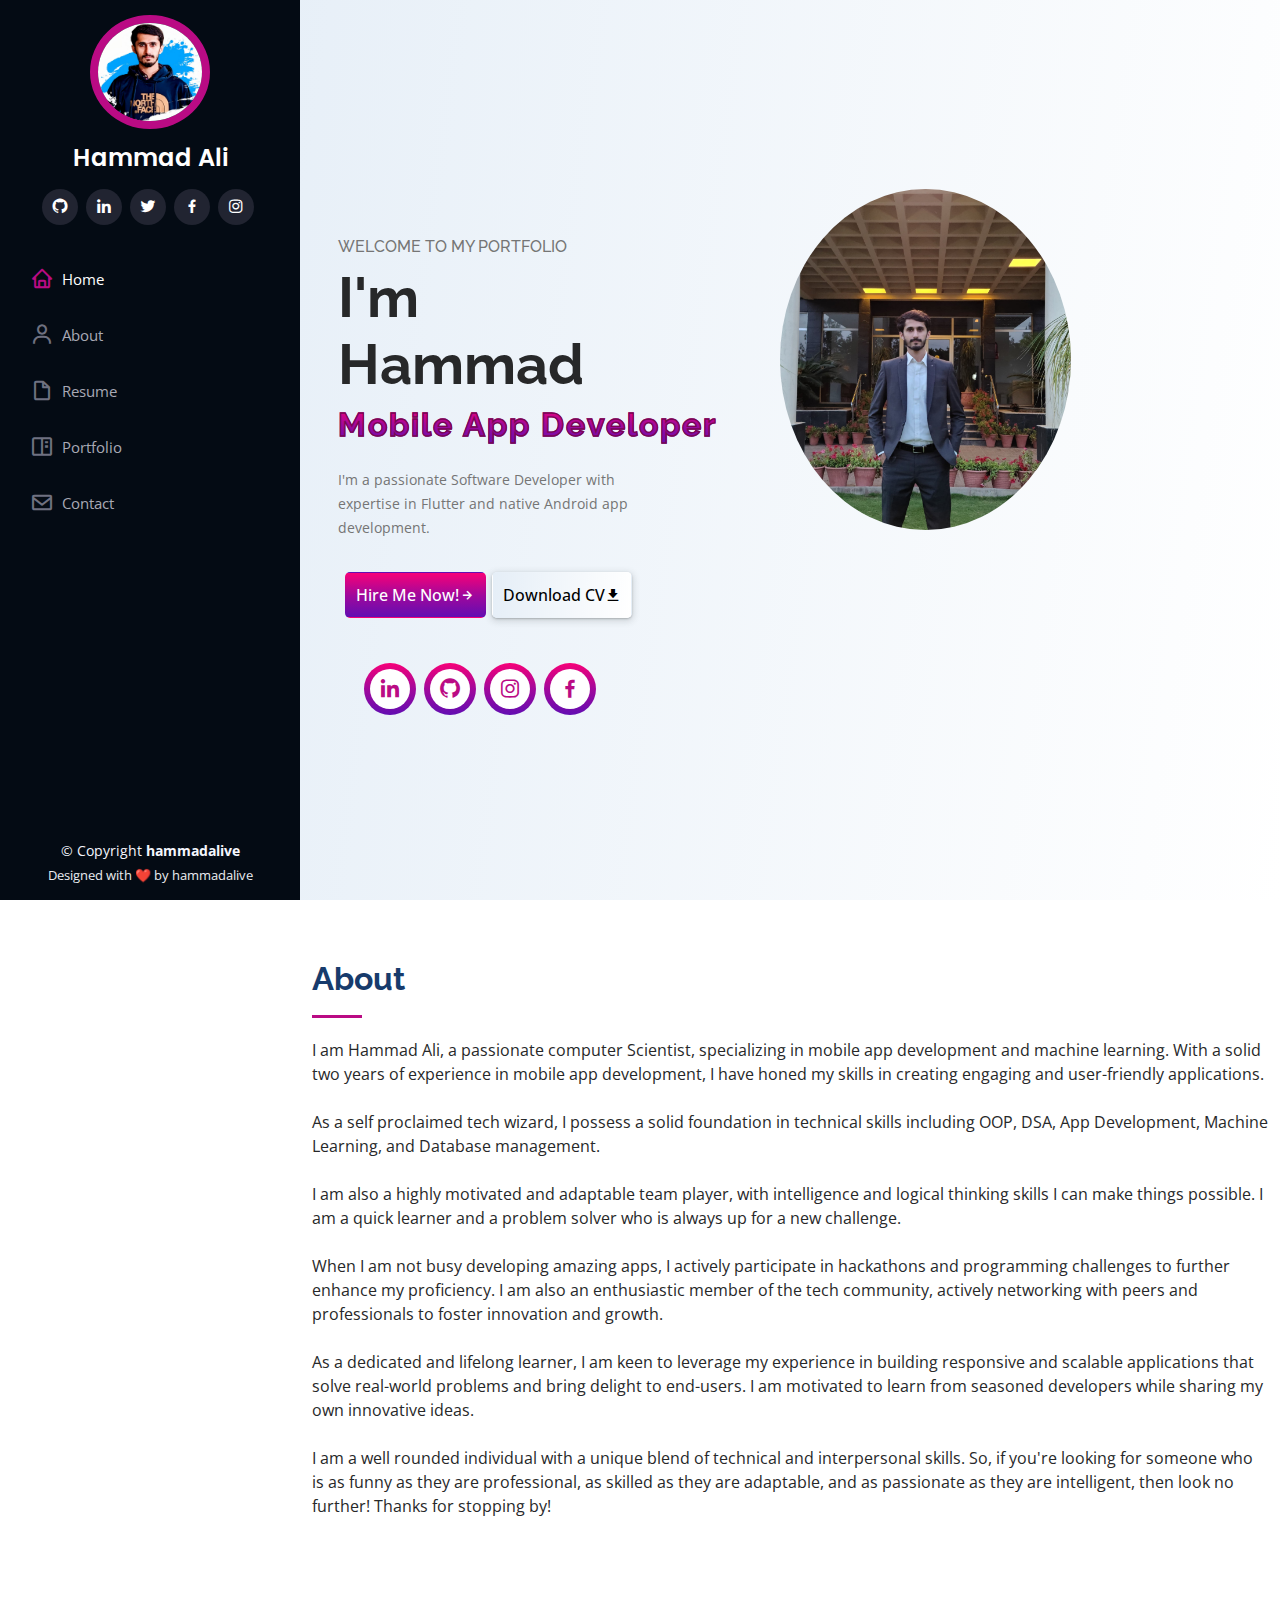
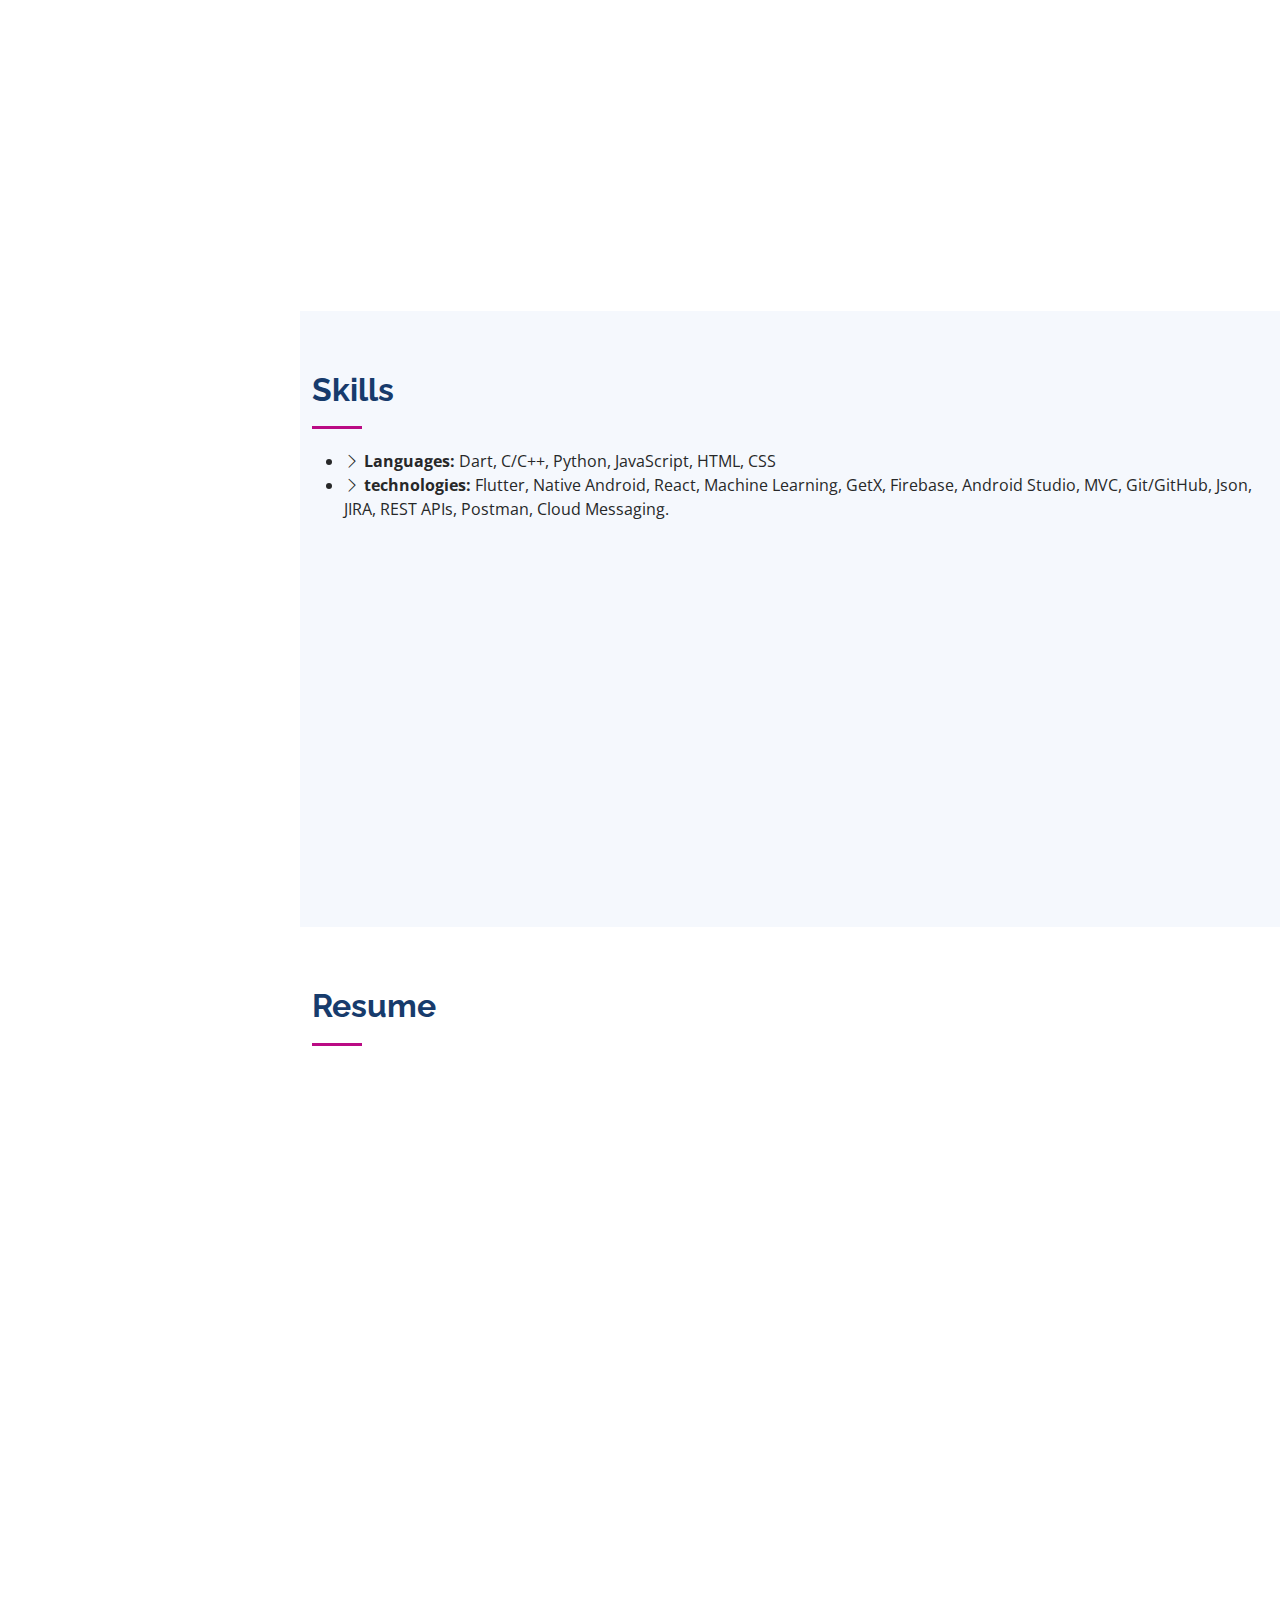
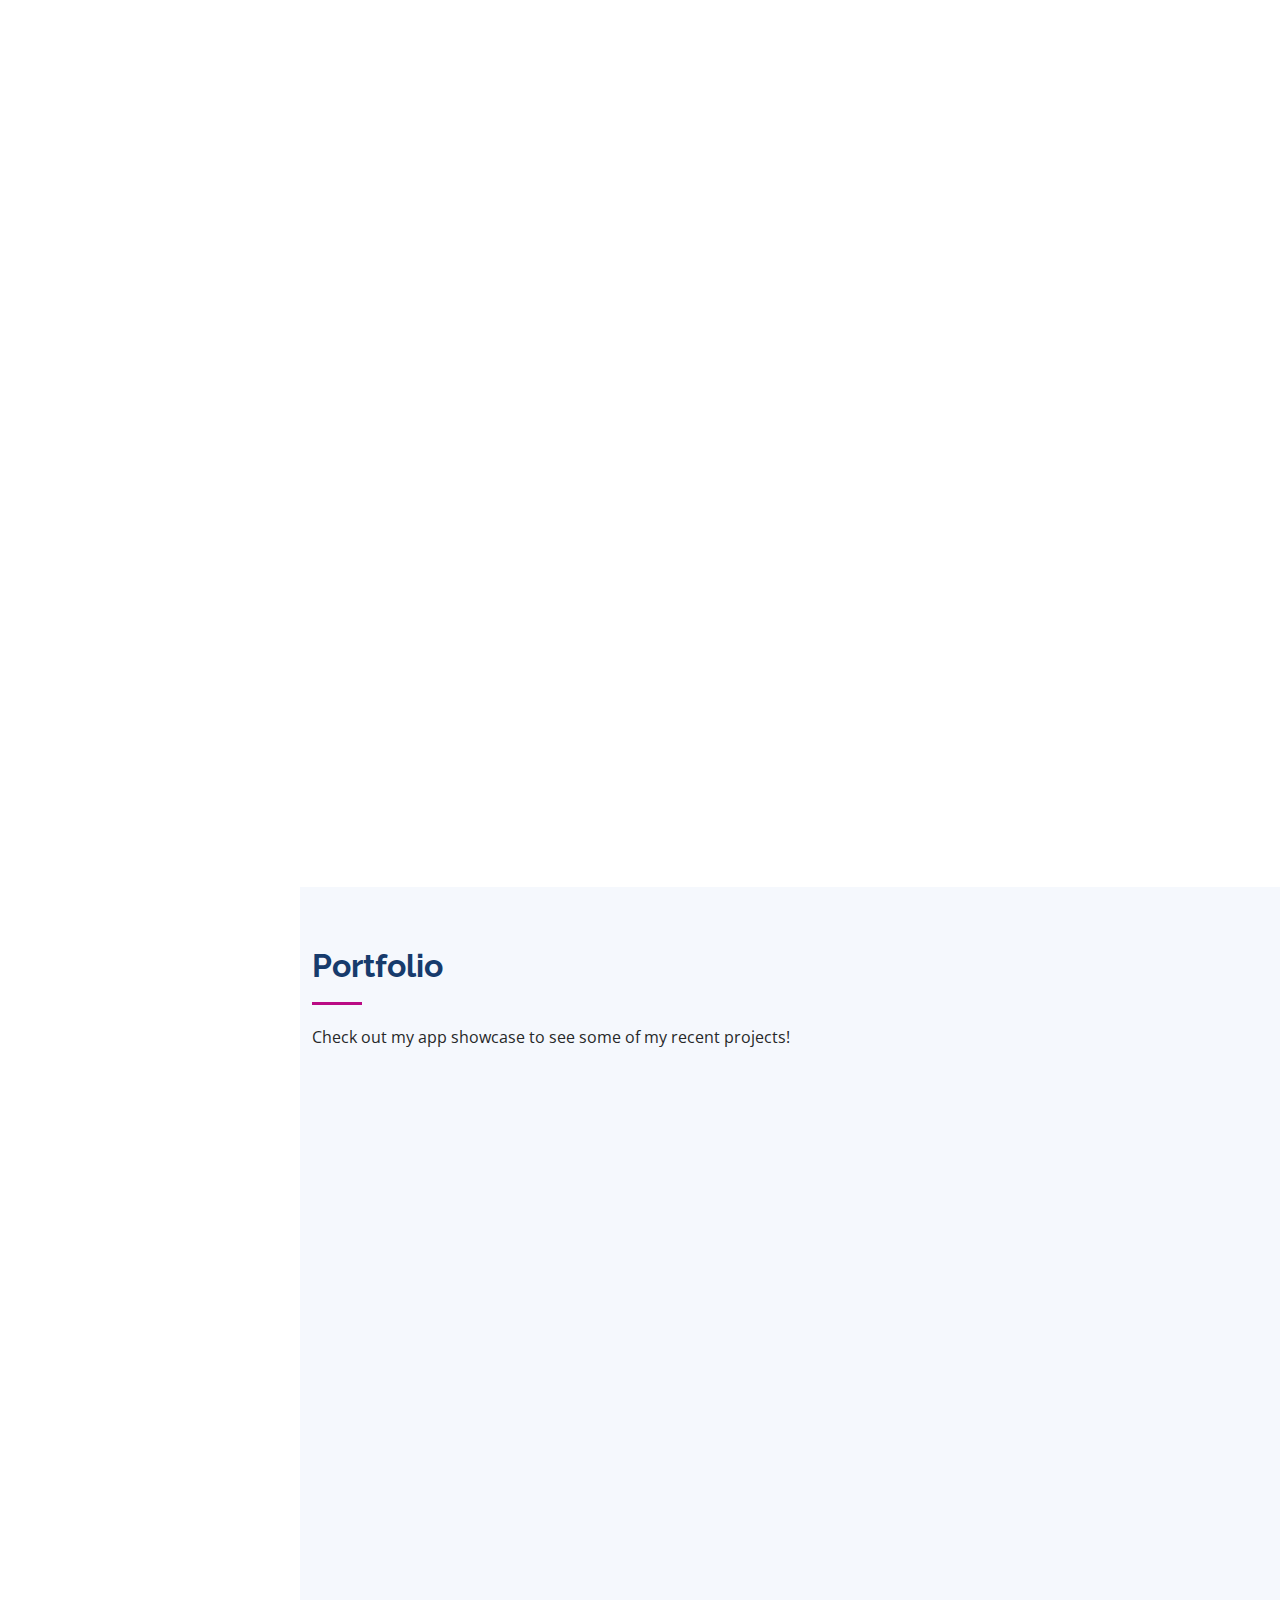
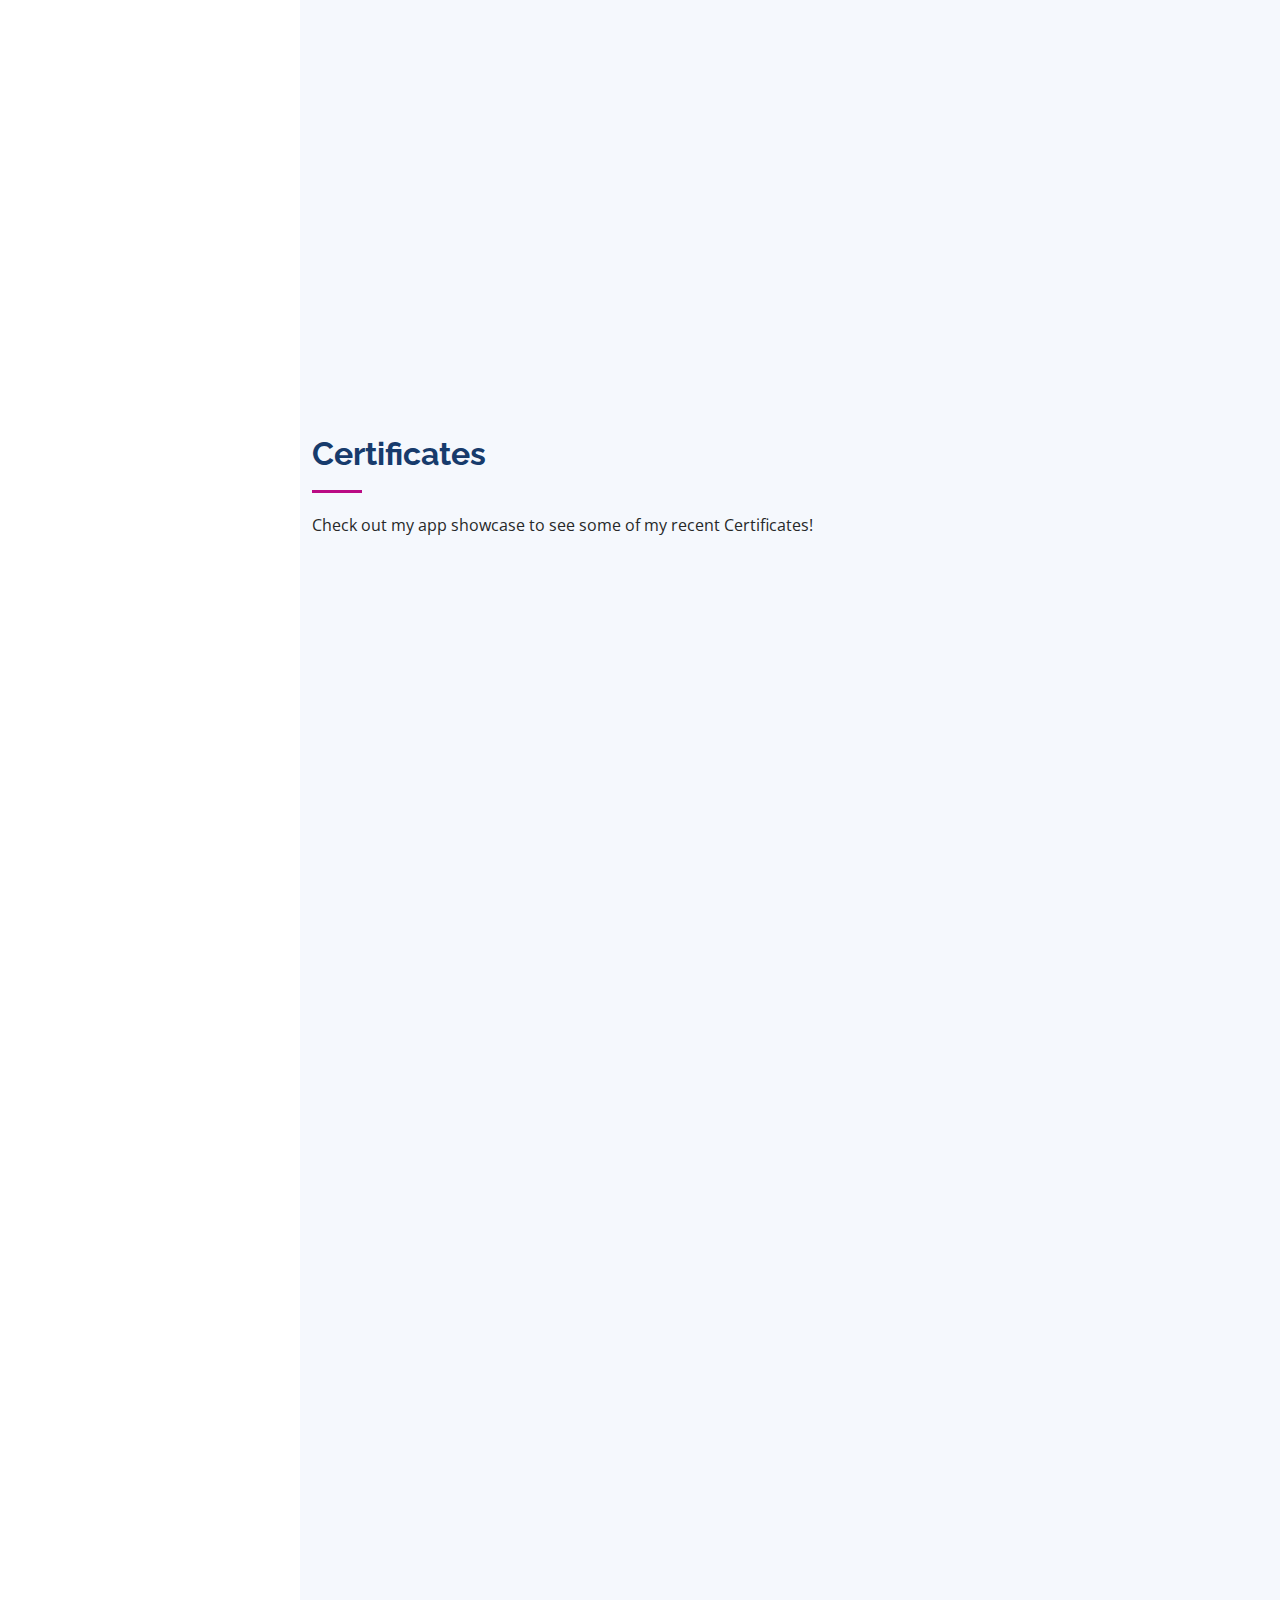
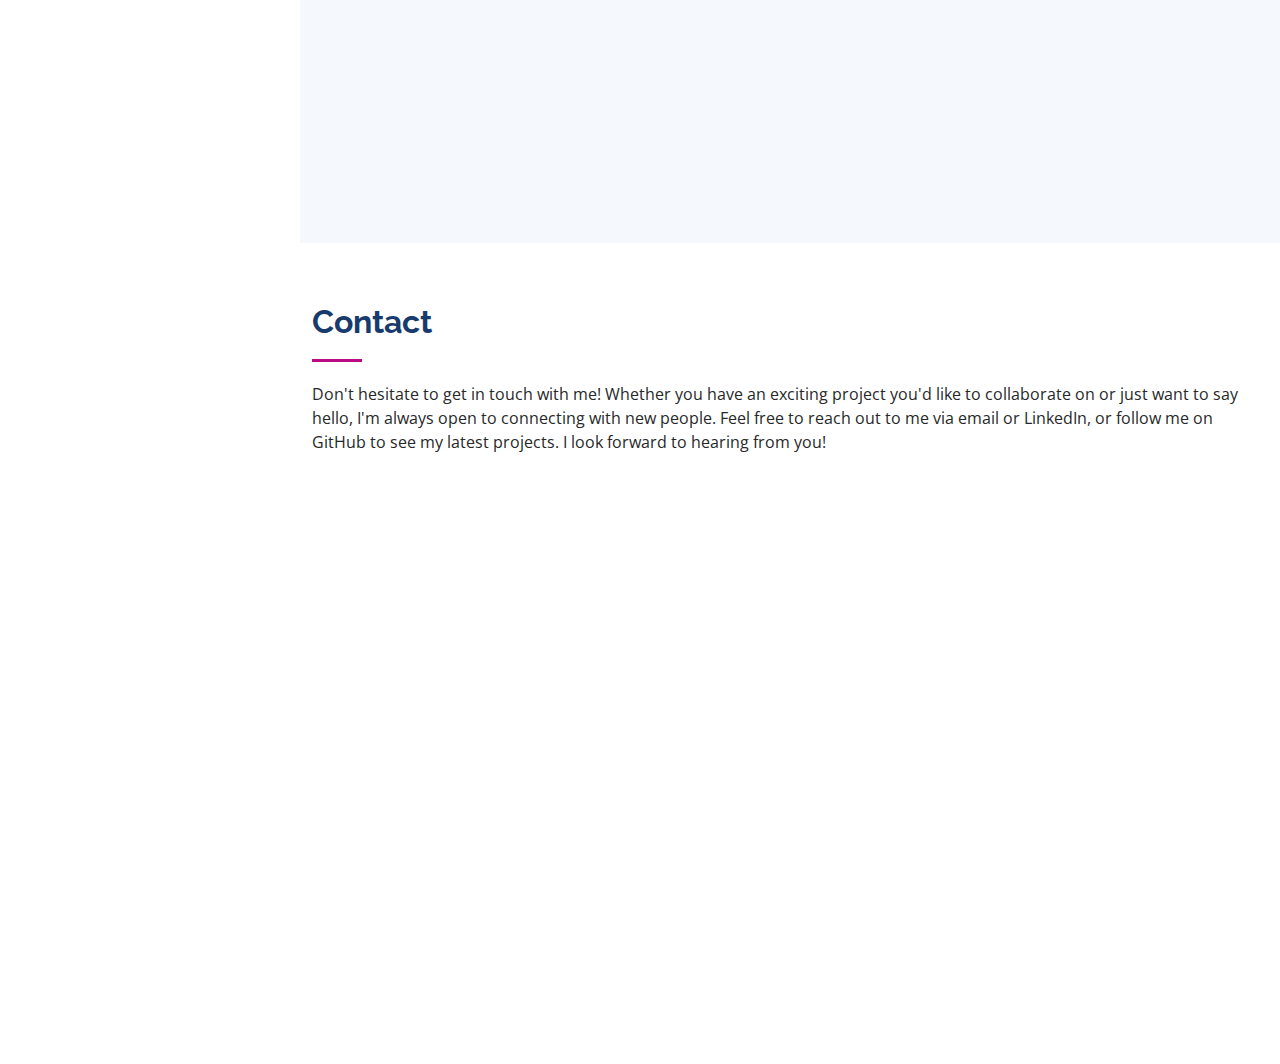
<file: index.html>
<!DOCTYPE html>
<html lang="en">

<head>
  <meta charset="utf-8">
  <meta content="width=device-width, initial-scale=1.0" name="viewport">

  <title>Hammad Ali</title>
  <meta content="" name="description">
  <meta content="" name="keywords">
  <meta name="google-site-verification" content="i2pFIHc5p5wqbvfMh2T1kqky8Im-YrwQ6iGLCGUZtEo" />
  <!-- Favicons -->
  <link href="assets/img/HLogo.png" rel="icon">

  <!-- Google Fonts -->
  <link
    href="https://fonts.googleapis.com/css?family=Open+Sans:300,300i,400,400i,600,600i,700,700i|Raleway:300,300i,400,400i,500,500i,600,600i,700,700i|Poppins:300,300i,400,400i,500,500i,600,600i,700,700i"
    rel="stylesheet">

  <!-- Vendor CSS Files -->
  <link href="assets/vendor/aos/aos.css" rel="stylesheet">
  <link href="assets/vendor/bootstrap/css/bootstrap.min.css" rel="stylesheet">
  <link href="assets/vendor/bootstrap-icons/bootstrap-icons.css" rel="stylesheet">
  <link href="assets/vendor/boxicons/css/boxicons.min.css" rel="stylesheet">
  <link href="assets/vendor/glightbox/css/glightbox.min.css" rel="stylesheet">
  <link href="assets/vendor/swiper/swiper-bundle.min.css" rel="stylesheet">

  <!-- Template Main CSS File -->
  <link href="assets/css/style.css" rel="stylesheet">

</head>

<body>

  <!-- ======= Mobile nav toggle button ======= -->
  <i class="bi bi-list mobile-nav-toggle d-xl-none"></i>

  <!-- ======= Header ======= -->
  <header id="header">
    <div class="d-flex flex-column">

      <div class="profile">
        <img src="assets/img/MADI.png" alt="" class="img-fluid rounded-circle">
        <h1 class="text-light"><a href="index.html">Hammad Ali</a></h1>
        <div class="social-links mt-3 text-center">
          <a href="https://github.com/hammadalive7" class="github" target="_blank"><i class="bx bxl-github"></i></a>
          <a href="https://www.linkedin.com/in/hammadalive/" class="linkedin" target="_blank"><i class="bx bxl-linkedin"></i></a>
          <a href="https://twitter.com/hammadalive786/" class="twitter" target="_blank"><i class="bx bxl-twitter"></i></a>
          <a href="https://www.facebook.com/profile.php?id=100045310204234&mibextid=ZbWKwL" target="_blank" class="facebook"><i class="bx bxl-facebook"></i></a>
          <a href="https://www.instagram.com/hammad_alive/" class="instagram" target="_blank"><i class="bx bxl-instagram"></i></a>
          
        </div>
      </div>

      <nav id="navbar" class="nav-menu navbar">
        <ul>
          <li><a href="#profile" class="nav-link scrollto active"><i class="bx bx-home"></i> <span>Home</span></a></li>
          <li><a href="#about" class="nav-link scrollto"><i class="bx bx-user"></i> <span>About</span></a></li>
          <li><a href="#resume" class="nav-link scrollto"><i class="bx bx-file-blank"></i> <span>Resume</span></a></li>
          <li><a href="#portfolio" class="nav-link scrollto"><i class="bx bx-book-content"></i>
              <span>Portfolio</span></a></li>
          <li><a href="#contact" class="nav-link scrollto"><i class="bx bx-envelope"></i> <span>Contact</span></a></li>
        </ul>
      </nav><!-- .nav-menu -->
    </div>
  </header><!-- End Header -->

  <!-- ======= Hero Section ======= -->
  <section class="home section-main" id="profile">
    <div class="container">
      <div class="row row-reverse-sm">
        <div class="col-lg-6">
          <div class="hero-info">
            <h3>WELCOME TO MY PORTFOLIO</h3>
            <h1>I'm Hammad</h1>
            <div class="text-animate">
              <!-- Use media query for small screens -->
              <style>
                @media (max-width: 576px) {
                  .text-animate h2 {
                    display: none; /* Hide the "Mobile" part of the text on small screens */
                  }
                }
              </style>
              <h2 class="mb-4">Mobile App Developer</h2>
              <h2 class="mb-4 d-sm-none">App Developer</h2> <!-- Show only "App Developer" on small screens -->
            </div>
            <p>I'm a passionate Software Developer with expertise in Flutter and
              native Android app development.</p>
  
            <div class="btn-box">
              <a href="mailto: hammmadali1810@gmail.com" class="btn">Hire Me Now!<i class='bx bx-right-arrow-alt'></i></a>
              <a href="assets/Hammad Ali_App Developer.pdf" target="_blank" class="btn d-CV">Download CV<i class='bx bxs-download'></i></a>
            </div>
            <div class="social-media">
              <div class="bg-icon">
                <a href="https://www.linkedin.com/in/hammadalive/" target="_blank"><i class='bx bxl-linkedin'></i></a>
                <span></span>
              </div>
              <div class="bg-icon">
                <a href="https://github.com/hammadalive7/" target="_blank"><i class='bx bxl-github'></i></a>
                <span></span>
              </div>
              <div class="bg-icon">
                <a href="https://www.instagram.com/hammad_alive/" target="_blank"><i class='bx bxl-instagram'></i></a>
                <span></span>
              </div>
              <div class="bg-icon">
                <a href="https://www.facebook.com/profile.php?id=100045310204234&mibextid=ZbWKwL" target="_blank"><i class='bx bxl-facebook'></i></a>
                <span></span>
              </div>
              
              
            </div>
          </div>
        </div>
        <div class="col-lg-6">
          <div class="img-hero">
            <img src="assets/img/Hammad Profile Picture.jpg" alt="Avatar" class="img-fluid" alt="">
            <!-- <div class="rotate-text">
                <p>I'm Computer Scientist And I'm App Developer</p>
              </div> -->
            <span><i></i></span>
          </div>
        </div>
      </div>
    </div>
  </section>
  

  <!-- ======= Hero Section ======= -->
  <!-- <section id="hero" class="home d-flex flex-column justify-content-center align-items-center">
    <div class="hero-info hero-container" data-aos="fade-in">
      <h3>Welcome to my Profile</h3>
      <h1>Hi I'm Hammad</h1>
      <div class="text-animate">
        <h2>App Developer</h2>
      </div>
      
    </div>
  </section> -->
  <!-- End Hero -->

  <main id="main">

    <!-- ======= About Section ======= -->
    <section id="about" class="about">
      <div class="container">

        <div class="section-title">
          <h2>About</h2>
          <p> I am Hammad Ali, a passionate computer Scientist, specializing in mobile app development and machine learning. With a solid two years of experience in mobile app development, I have honed my skills in creating engaging and user-friendly applications.

            <br><br>As a self proclaimed tech wizard, I possess a solid foundation in technical skills including OOP,
            DSA, App Development, Machine Learning, and Database management.

            <br><br> I am also a highly motivated and adaptable team player, with intelligence and logical thinking
            skills I can make things possible. I am a quick learner and a problem solver who is always up for a new challenge.

            <br><br>When I am not busy developing amazing apps, I actively participate in hackathons and programming challenges 
            to further enhance my proficiency. I am also an enthusiastic member of the tech community, actively networking 
            with peers and professionals to foster innovation and growth.

            <br><br>As a dedicated and lifelong learner, I am keen to leverage my experience in building responsive and 
            scalable applications that solve real-world problems and bring delight to end-users. 
            I am motivated to learn from seasoned developers while sharing my own innovative ideas.
            <br><br>
            I am a well rounded individual with a unique blend of technical and interpersonal skills. So, if you're
            looking for someone who is as funny as they are professional, as skilled as they are adaptable, and as
            passionate as they are intelligent, then look no further! Thanks for stopping by!
        </div>

        <div class="row">
          <div class="col-lg-4" data-aos="fade-right">
            <img src="assets/img/MadiCircle.png" class="img-fluid" alt="">
          </div>
          <div class="col-lg-8 pt-4 pt-lg-0 content" data-aos="fade-left">
            <h3>Mobile App Developer &amp; Computer Scientist.</h3>
            <p class="fst-italic">
              I'm a computer scientist and app developer with a passion for pushing the limits of what technology
              can do.
              I'm always on the lookout for exciting new projects to tackle, whether it's developing cutting-edge
              mobile applications or working on machine learning projects.

            </p>
            <div class="row">
              <div class="col-lg-6">
                <ul>
                  <li><i class="bi bi-chevron-right"></i> <strong>Birthday:</strong> <span>15 January 2001</span></li>
                  <li><i class="bi bi-chevron-right"></i> <strong>Phone:</strong> <span>+92 317 7674726</span></li>
                  <li><i class="bi bi-chevron-right"></i> <strong>City:</strong> <span>Islamabad, Pakistan</span></li>
                </ul>
              </div>
              <div class="col-lg-6">
                <ul>
                  <li><i class="bi bi-chevron-right"></i> <strong>Age:</strong> <span>23</span></li>
                  <li><i class="bi bi-chevron-right"></i> <strong>Degree:</strong> <span>BS Computer science</span></li>
                  <li><i class="bi bi-chevron-right"></i> <strong>Email:</strong> <span>hammadali1810@gmail.com</span>
                  </li>
                </ul>
              </div>
            </div>
            <p>

            </p>
          </div>
        </div>

      </div>
    </section><!-- End About Section -->


    <!-- ======= Skills Section ======= -->
    <section id="skills" class="skills section-bg">
      <div class="container">

        <div class="section-title">
          <h2>Skills</h2>
          <ul>
            <li><i class="bi bi-chevron-right"></i> <strong>Languages:</strong> <span>Dart, C/C++, Python, JavaScript, HTML,
                CSS</span></li>
            <li><i class="bi bi-chevron-right"></i> <strong>technologies:</strong> <span>Flutter, Native Android, React, Machine Learning,
                GetX, Firebase, Android Studio, MVC, Git/GitHub, Json, JIRA, REST APIs, Postman, Cloud
                Messaging.</span></li>
          </ul>

        </div>

        <div class="row skills-content">

          <div class="col-lg-6" data-aos="fade-up">

            <div class="progress">
              <span class="skill">Flutter & Dart <i class="val">95%</i></span>
              <div class="progress-bar-wrap">
                <div class="progress-bar" role="progressbar" aria-valuenow="90" aria-valuemin="0" aria-valuemax="100">
                </div>
              </div>
            </div>
            <div class="progress">
              <span class="skill">Machine Learning <i class="val">70%</i></span>
              <div class="progress-bar-wrap">
                <div class="progress-bar" role="progressbar" aria-valuenow="90" aria-valuemin="0" aria-valuemax="100">
                </div>
              </div>
            </div>
        
            <div class="progress">
              <span class="skill">Python <i class="val">85%</i></span>
              <div class="progress-bar-wrap">
                <div class="progress-bar" role="progressbar" aria-valuenow="85" aria-valuemin="0" aria-valuemax="100">
                </div>
              </div>
            </div>
            <div class="progress">
              <span class="skill">C++ <i class="val">85%</i></span>
              <div class="progress-bar-wrap">
                <div class="progress-bar" role="progressbar" aria-valuenow="85" aria-valuemin="0" aria-valuemax="100">
                </div>
              </div>
            </div>
            <div class="progress">
              <span class="skill">Web Development<i class="val">50%</i></span>
              <div class="progress-bar-wrap">
                <div class="progress-bar" role="progressbar" aria-valuenow="80" aria-valuemin="0" aria-valuemax="100">
                </div>
              </div>
            </div>

          </div>



          <div class="col-lg-6" data-aos="fade-up" data-aos-delay="100">

            <div class="progress">
              <span class="skill">Native Android <i class="val">70%</i></span>
              <div class="progress-bar-wrap">
                <div class="progress-bar" role="progressbar" aria-valuenow="70" aria-valuemin="0" aria-valuemax="100">
                </div>
              </div>
            </div>
            <div class="progress">
              <span class="skill">Firebase <i class="val">90%</i></span>
              <div class="progress-bar-wrap">
                <div class="progress-bar" role="progressbar" aria-valuenow="80" aria-valuemin="0" aria-valuemax="100">
                </div>
              </div>
            </div>
            <div class="progress">
              <span class="skill">HTML/CSS <i class="val">80%</i></span>
              <div class="progress-bar-wrap">
                <div class="progress-bar" role="progressbar" aria-valuenow="80" aria-valuemin="0" aria-valuemax="100">
                </div>
              </div>
          
          </div>

        </div>

      </div>
    </section><!-- End Skills Section -->

    <!-- ======= Resume Section ======= -->
    <section id="resume" class="resume">
      <div class="container">

        <div class="section-title">
          <h2>Resume</h2>
        </div>

        <div class="row">
          <div class="col-lg-6" data-aos="fade-up">
            <h3 class="resume-title">Sumary</h3>
            <div class="resume-item pb-0">
              <h4>Hammad Ali</h4>
              <p><em>I am Hammad Ali, a passionate computer scientist with expertise in Flutter and
                  native Android app development.
                  With over a year of experience in hybrid and native app development,
                  I am a logical thinker and a team player with excellent communication and presentation skills.
                  I am committed to continuous learning and have completed several certifications, including Machine Learning, Front-End Development, Python, Flutter.</em></p>
              <ul>
                <li>E11, Islamabad, Pakistan</li>
                <li>+92 317 7674726</li>
                <li>hammadali1810@gmail.com</li>
              </ul>
            </div>

            <h3 class="resume-title">Education</h3>
            <div class="resume-item">
              <h4>Bachelor of Computer Science</h4>
              <h5>2020 - 2024</h5>
              <p><em>Air University, Islamabad</em></p>
              <p>Courses: PF, OOP, OS, DLD,Assembly Language, Database, Data Structures, Design of Algorithms, Computer
                Networks, App Development, AI, ML, and many more.
                <br>CGPA: 3.1
              </p>
            </div>
            <div class="resume-item">
              <h4>F.Sc Pre-Engineering </h4>
              <h5>2017 - 2019</h5>
              <p><em>Punjab College Bhalwal</em></p>
              <p>Secured: 81%</p>
            </div>
            <div class="resume-item">
              <h4>Matricualtion (Science)</h4>
              <h5>2015 - 2017</h5>
              <p><em>Comprehensive Model High School</em></p>
              <p>Secured: 85%</p>
            </div>

          </div>
          <div class="col-lg-6" data-aos="fade-up" data-aos-delay="100">
            <h3 class="resume-title">Professional Experience</h3>

            <div class="resume-item">
              <h4>Flutter App Developer</h4>
              <h5>June 2023 -  September 2023 | Internship</h5>
              <p><em>Fazaia Medical College, Air University</em></p>
              <ul>
                <li>Implemented the solution for screening and post COVID-19 cognitive assessment and detection application</li>
                <li>Integrated Machine Learning Model, Firebase, and Voice Recognition for Covid assessment Tests </li>
                <li>Used Machine Learning models to detect Drawing Game</li>
                <li>Build admin side for user data management and analysis</li>
              </ul>
            </div>
            
            <div class="resume-item">
              <h4>Flutter Developer</h4>
              <h5>March 2023 - May 2023 | Internship</h5>
              <p><em>Bytewise, Pakistan</em></p>
              <ul>
                <li>Front-end development of a soon-to-be-launched product using Flutter. </li>
                <li>Collaborating with the development team to ensure successful feature implementation.</li>
                <li>Testing, debugging, and troubleshooting to meet quality standards.</li>
                <li>Developing new features and improving performance and user experience.</li>
                <li>Keen attention to detail and collaborative problem-solving approach.</li>
                <li>Ability to work well in a team environment and communicate effectively with others.</li>
              </ul>
            </div>
            <div class="resume-item">
              <h4>Flutter App Developer</h4>
              <h5>December 2022 -  February 2023 | Freelancing</h5>
              <p><em>Save The Bilby Fund, Australia </em></p>
              <ul>
                <li>Implemented the solution for the categorization of field camera images to spread awareness and
                  monitor predator activities to save Bilby from extinction. </li>
                <li>Integrated Firebase, FCM, and EmailJS API for predator activities email notification. </li>
                <li>Used EmailJS API to send notification emails</li>
                <li>Desingned admin page for images management , upload , and users emails export for newsletters</li>
              </ul>
            </div>
            <div>

            </div>
            
          </div>
        </div>

      </div>
    </section><!-- End Resume Section -->

    <!-- ======= Portfolio Section ======= -->
    <section id="portfolio" class="portfolio section-bg">
      <div class="container">

        <div class="section-title">
          <h2>Portfolio</h2>
          <p>Check out my app showcase to see some of my recent projects!</p>
        </div>

        <div class="row" data-aos="fade-up">
          <div class="col-lg-12 d-flex justify-content-center">
            <ul id="portfolio-flters">
              <li data-filter=".filter-app">Projects</li>
            </ul>
          </div>
        </div>

        <div class="row portfolio-container" data-aos="fade-up" data-aos-delay="100">

          <div class="col-lg-4 col-md-6 portfolio-item filter-app">
            <div class="portfolio-wrap">
              <img src="assets/img/portfolio/SkinCloud Flutter Mobile App.png" class="img-fluid portfolio-image" alt="">
              <div class="portfolio-links">
                <a href="assets/img/portfolio/SkinCloud Flutter Mobile App.png" data-gallery="portfolioGallery" class="portfolio-lightbox"
                  title="SkinCloud - AI based Skincare"><i class="bx bx-plus"></i></a>
                <a href="" title="More Details"><i class="bx bx-link"></i></a>
              </div>
            </div>
          </div>

          <div class="col-lg-4 col-md-6 portfolio-item filter-app">
            <div class="portfolio-wrap">
              <img src="assets/img/portfolio/SaveBilby.png" class="img-fluid  portfolio-image" alt="">
              <div class="portfolio-links">
                <a href="assets/img/portfolio/SaveBilby.png" data-gallery="portfolioGallery" class="portfolio-lightbox"
                  title="Save Bilby"><i class="bx bx-plus"></i></a>
                <a href="SaveBilbyDetails.html" title="More Details"><i class="bx bx-link"></i></a>
              </div>
            </div>
          </div>

        
          <div class="col-lg-4 col-md-6 portfolio-item filter-app">
            <div class="portfolio-wrap">
              <img src="assets/img/portfolio/EmergencyApp.png" class="img-fluid portfolio-image" alt="">
              <div class="portfolio-links">
                <a href="assets/img/portfolio/EmergencyApp.png" data-gallery="portfolioGallery" class="portfolio-lightbox"
                  title="Emergency Response App"> <i class="bx bx-plus"></i></a>
                <a href="EmergencyAppDetails.html" title="More Details"><i class="bx bx-link"></i></a>
              </div>
            </div>
          </div>
          <div class="col-lg-4 col-md-6 portfolio-item filter-app">
            <div class="portfolio-wrap">
              <img src="assets/img/portfolio/FellowshipApp.jpg" class="img-fluid portfolio-image" alt="">
              <div class="portfolio-links">
                <a href="assets/img/portfolio/FellowshipApp.jpg" data-gallery="portfolioGallery" class="portfolio-lightbox"
                  title="Fellowship App"> <i class="bx bx-plus"></i></a>
                <a href="FellowshipAppDetails.html" title="More Details"><i class="bx bx-link"></i></a>
              </div>
            </div>
          </div>
          <div class="col-lg-4 col-md-6 portfolio-item filter-app">
            <div class="portfolio-wrap">
              <img src="assets/img/portfolio/covidapp.png" class="img-fluid portfolio-image" alt="">
              <div class="portfolio-links">
                <a href="assets/img/portfolio/covidapp.png" data-gallery="portfolioGallery" class="portfolio-lightbox"
                  title="Covid Tracker App"> <i class="bx bx-plus"></i></a>
                <a href="CovidTrackerAppDetails.html" title="More Details"><i class="bx bx-link"></i></a>
              </div>
            </div>
          </div>
          <div class="col-lg-4 col-md-6 portfolio-item filter-app">
            <div class="portfolio-wrap">
              <img src="assets/img/portfolio/ecommerenceapp.png" class="img-fluid portfolio-image" alt="">
              <div class="portfolio-links">
                <a href="assets/img/portfolio/ecommerenceapp.png" data-gallery="portfolioGallery" class="portfolio-lightbox"
                  title="Covid Tracker App"> <i class="bx bx-plus"></i></a>
                <a href="EcommernceShoeStore.html" title="More Details"><i class="bx bx-link"></i></a>
              </div>
            </div>
          </div>

        </div>

      </div>
    </section><!-- End Portfolio Section -->

     <!-- ======= Certificate Section ======= -->
     <section id="portfolio" class="portfolio section-bg">
      <div class="container">

        <div class="section-title">
          <h2>Certificates</h2>
          <p>Check out my app showcase to see some of my recent Certificates!</p>
        </div>

        <div class="row" data-aos="fade-up">
          <div class="col-lg-12 d-flex justify-content-center">
            <ul id="portfolio-flters">
              <li data-filter=".filter-app">Certificates</li>
            </ul>
          </div>
        </div>

        <div class="row portfolio-container" data-aos="fade-up" data-aos-delay="100">

          <!-- <div class="col-lg-4 col-md-6 portfolio-item filter-app">
            <div class="portfolio-wrap">
              <img src="assets/img/portfolio/PPocket.jpg" class="img-fluid portfolio-image" alt="">
              <div class="portfolio-links">
                <a href="assets/img/portfolio/PPocket.jpg" data-gallery="portfolioGallery" class="portfolio-lightbox"
                  title="PPocket"><i class="bx bx-plus"></i></a>
                <a href="PPocket.html" title="More Details"><i class="bx bx-link"></i></a>
              </div>
            </div>
          </div> -->
          <div class="col-lg-4 col-md-6 portfolio-item filter-app">
            <div class="portfolio-wrap">
              <img src="assets/img/certificates/flutter internship.jpg" class="img-fluid  portfolio-image" alt="">
              <div class="portfolio-links">
                <a href="assets/img/certificates/flutter internship.jpg" data-gallery="portfolioGallery" class="portfolio-lightbox"
                title="Fazaia Medical College, Air University"><i class="bx bx-plus"></i></a>
              </div>
            </div>
          </div>

          <div class="col-lg-4 col-md-6 portfolio-item filter-app">
            <div class="portfolio-wrap">
              <img src="assets/img/certificates/internship.png" class="img-fluid  portfolio-image" alt="">
              <div class="portfolio-links">
                <a href="assets/img/certificates/internship.png" data-gallery="portfolioGallery" class="portfolio-lightbox"
                  title="Bytewise Internship"><i class="bx bx-plus"></i></a>
              </div>
            </div>
          </div>

          <!-- <div class="col-lg-4 col-md-6 portfolio-item filter-app">
            <div class="portfolio-wrap">
              <img src="assets/img/portfolio/GroupTea.jpg" class="img-fluid portfolio-image" alt="">
              <div class="portfolio-links">
                <a href="assets/img/portfolio/GroupTea.jpg" data-gallery="portfolioGallery" class="portfolio-lightbox"
                  title="Group Tea"><i class="bx bx-plus"></i></a>
                <a href="GroupTeaDetails.html" title="More Details"><i class="bx bx-link"></i></a>
              </div>
            </div>
          </div> -->
          <div class="col-lg-4 col-md-6 portfolio-item filter-app">
            <div class="portfolio-wrap">
              <img src="assets/img/certificates/Flutter certificate.jpg" class="img-fluid portfolio-image" alt="">
              <div class="portfolio-links">
                <a href="assets/img/certificates/Flutter certificate.jpg" data-gallery="portfolioGallery" class="portfolio-lightbox"
                  title="Flutter Developer Certificate"> <i class="bx bx-plus"></i></a>
              </div>
            </div>
          </div>
          <div class="col-lg-4 col-md-6 portfolio-item filter-app">
            <div class="portfolio-wrap">
              <img src="assets/img/certificates/AI.png" class="img-fluid portfolio-image" alt="">
              <div class="portfolio-links">
                <a href="assets/img/certificates/AI.png" data-gallery="portfolioGallery" class="portfolio-lightbox"
                  title="Samsung Innovation Campus AI & ML Course"> <i class="bx bx-plus"></i></a>
              </div>
            </div>
          </div>
          <div class="col-lg-4 col-md-6 portfolio-item filter-app">
            <div class="portfolio-wrap">
              <img src="assets/img/certificates/ML.png" class="img-fluid portfolio-image" alt="">
              <div class="portfolio-links">
                <a href="assets/img/certificates/ML.png" data-gallery="portfolioGallery" class="portfolio-lightbox"
                  title="Supervised Machine Learning"> <i class="bx bx-plus"></i></a>
              </div>
            </div>
          </div>
          <div class="col-lg-4 col-md-6 portfolio-item filter-app">
            <div class="portfolio-wrap">
              <img src="assets/img/certificates/backend.png" class="img-fluid portfolio-image" alt="">
              <div class="portfolio-links">
                <a href="assets/img/certificates/backend.png" data-gallery="portfolioGallery" class="portfolio-lightbox"
                  title="Backend Development using Node.js & Express"> <i class="bx bx-plus"></i></a>
              </div>
            </div>
          </div>
          <div class="col-lg-4 col-md-6 portfolio-item filter-app">
            <div class="portfolio-wrap">
              <img src="assets/img/certificates/trafficCNN.png" class="img-fluid portfolio-image" alt="">
              <div class="portfolio-links">
                <a href="assets/img/certificates/trafficCNN.png" data-gallery="portfolioGallery" class="portfolio-lightbox"
                  title="Traffic Sign Classification using CNN"> <i class="bx bx-plus"></i></a>
              </div>
            </div>
          </div>

        </div>

      </div>
    </section><!-- End Certificate Section -->




    <!-- ======= Contact Section ======= -->
    <section id="contact" class="contact">
      <div class="container">

        <div class="section-title">
          <h2>Contact</h2>
          <p>Don't hesitate to get in touch with me! Whether you have an exciting project you'd like to collaborate on
            or just want to say hello, I'm always open to connecting with new people. Feel free to reach out to me via
            email or LinkedIn, or follow me on GitHub to see my latest projects. I look forward to hearing from you!</p>
        </div>

        <div class="row" data-aos="fade-in">

          <div class="col-lg-5 d-flex align-items-stretch">
            <div class="info">
              <div class="address">
                <i class="bi bi-geo-alt"></i>
                <h4>Location:</h4>
                <p>E11/4, Islamabad</p>
              </div>

              <div class="email">
                <i class="bi bi-envelope"></i>
                <h4>Email:</h4>
                <p><a href="mailto: hammadali1810@gmail.com">hammadali1810@gmail.com</a></p>
              </div>

              <div class="phone">
                <i class="bi bi-phone"></i>
                <h4>Call:</h4>
                <p>+92 317 7674726</p>
              </div>
              <br><br>
              <div class="social-links mt-3">
                <a href="https://github.com/hammadalive7" class="github" target="_blank"><i class="bx bxl-github"></i></a>
                <a href="https://www.linkedin.com/in/hammadalive/" class="linkedin" target="_blank"><i class="bx bxl-linkedin"></i></a>
                <a href="https://www.instagram.com/hammad_alive/" class="instagram" target="_blank"><i class="bx bxl-instagram"></i></a>
                <a href="https://twitter.com/hammadalive786/" class="twitter" target="_blank"><i class="bx bxl-twitter"></i></a>
                <a href="https://www.facebook.com/profile.php?id=100045310204234&mibextid=ZbWKwL" target="_blank" class="facebook"><i class="bx bxl-facebook"></i></a>
              </div>
             
            </div>

          </div>

          <div class="col-lg-7 mt-5 mt-lg-0 d-flex align-items-stretch">
            <!-- <div class="badge-base LI-profile-badge" data-locale="en_US" data-size="large" data-theme="light" data-type="HORIZONTAL" data-vanity="hammadalive" data-version="v1"><a class="badge-base__link LI-simple-link" href="https://pk.linkedin.com/in/hammadalive?trk=profile-badge">Hammad Ali</a></div> -->
            <iframe
            src="https://www.google.com/maps/embed?pb=!1m18!1m12!1m3!1d13277.767084989759!2d72.96826058284778!3d33.697515941260974!2m3!1f0!2f0!3f0!3m2!1i1024!2i768!4f13.1!3m3!1m2!1s0x38dfbdc4664299b5%3A0xf6d98da3a5f71ac!2sE-11%2C%20Islamabad%2C%20Islamabad%20Capital%20Territory%2C%20Pakistan!5e0!3m2!1sen!2s!4v1678548491926!5m2!1sen!2s"
            width="500" height="450" style="border:0;" allowfullscreen="" loading="lazy"
            referrerpolicy="no-referrer-when-downgrade"></iframe>
            <!-- <iframe src="https://linktr.ee/hammadalive" height="500" width="500" frameborder="0" allowfullscreen="" title="Embedded post"></iframe>               -->
          </div>

        </div>

      </div>
    </section><!-- End Contact Section -->

  </main><!-- End #main -->

  <!-- ======= Footer ======= -->
  <footer id="footer">
    <div class="container">
      <div class="copyright">
        &copy; Copyright <strong><span>hammadalive</span></strong>
      </div>
      <div class="credits">

        Designed with ❤️ by <a href="https://github.com/hammadalive7/" target="_blank">hammadalive</a>
      </div>
    </div>
  </footer><!-- End  Footer -->

  <a href="#" class="back-to-top d-flex align-items-center justify-content-center"><i
      class="bi bi-arrow-up-short"></i></a>

  <!-- Vendor JS Files -->
  <script src="assets/vendor/purecounter/purecounter_vanilla.js"></script>
  <script src="assets/vendor/aos/aos.js"></script>
  <script src="assets/vendor/bootstrap/js/bootstrap.bundle.min.js"></script>
  <script src="assets/vendor/glightbox/js/glightbox.min.js"></script>
  <script src="assets/vendor/isotope-layout/isotope.pkgd.min.js"></script>
  <script src="assets/vendor/swiper/swiper-bundle.min.js"></script>
  <script src="assets/vendor/typed.js/typed.min.js"></script>
  <script src="assets/vendor/waypoints/noframework.waypoints.js"></script>
  <script src="assets/vendor/php-email-form/validate.js"></script>
  <!-- <script src="https://platform.linkedin.com/badges/js/profile.js" async defer type="text/javascript"></script> -->
  <script src="assets/js/main.js"></script>

</body>

</html>
</file>
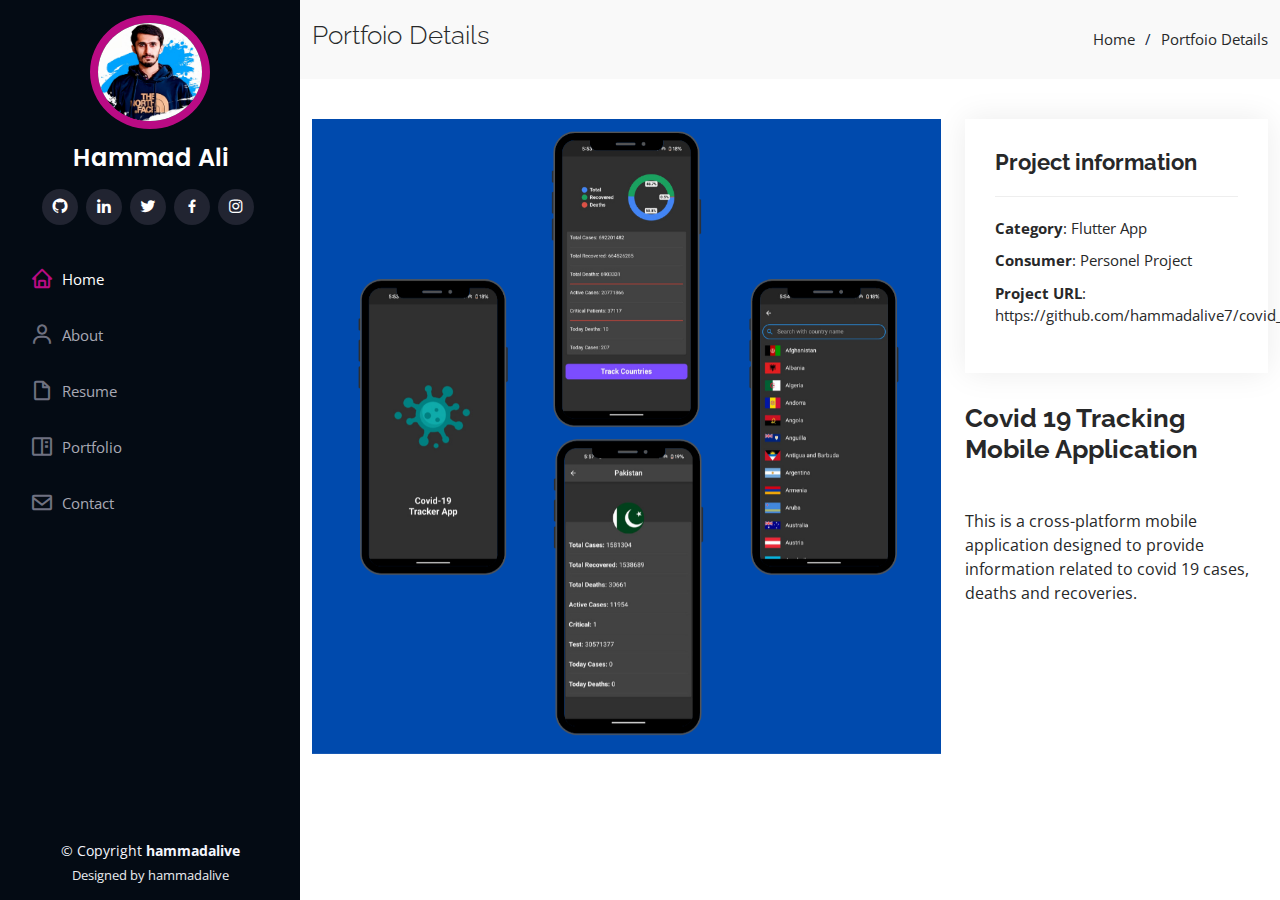
<file: CovidTrackerAppDetails.html>
<!DOCTYPE html>
<html lang="en">

<head>
  <meta charset="utf-8">
  <meta content="width=device-width, initial-scale=1.0" name="viewport">

  <title>Fellowship App Details</title>
  <meta content="" name="description">
  <meta content="" name="keywords">

  <!-- Favicons -->
  <link href="assets/img/favicon.png" rel="icon">
  <!-- <link href="assets/img/apple-touch-icon.png" rel="apple-touch-icon"> -->

  <!-- Google Fonts -->
  <link
    href="https://fonts.googleapis.com/css?family=Open+Sans:300,300i,400,400i,600,600i,700,700i|Raleway:300,300i,400,400i,500,500i,600,600i,700,700i|Poppins:300,300i,400,400i,500,500i,600,600i,700,700i"
    rel="stylesheet">

  <!-- Vendor CSS Files -->
  <link href="assets/vendor/aos/aos.css" rel="stylesheet">
  <link href="assets/vendor/bootstrap/css/bootstrap.min.css" rel="stylesheet">
  <link href="assets/vendor/bootstrap-icons/bootstrap-icons.css" rel="stylesheet">
  <link href="assets/vendor/boxicons/css/boxicons.min.css" rel="stylesheet">
  <link href="assets/vendor/glightbox/css/glightbox.min.css" rel="stylesheet">
  <link href="assets/vendor/swiper/swiper-bundle.min.css" rel="stylesheet">

  <!-- Template Main CSS File -->
  <link href="assets/css/style.css" rel="stylesheet">

</head>

<body>

  <!-- ======= Mobile nav toggle button ======= -->
  <i class="bi bi-list mobile-nav-toggle d-xl-none"></i>

  <!-- ======= Header ======= -->
  <header id="header">
    <div class="d-flex flex-column">

      <div class="profile">
        <img src="assets/img/MADI.png" alt="" class="img-fluid rounded-circle">
        <h1 class="text-light"><a href="index.html">Hammad Ali</a></h1>
        <div class="social-links mt-3 text-center">
          <a href="https://github.com/hammadalive7" class="github" target="_blank"><i class="bx bxl-github"></i></a>
          <a href="https://www.linkedin.com/in/hammadalive/" class="linkedin" target="_blank"><i class="bx bxl-linkedin"></i></a>
          <a href="https://twitter.com/hammadalive786/" class="twitter" target="_blank"><i class="bx bxl-twitter"></i></a>
          <a href="https://www.facebook.com/profile.php?id=100045310204234&mibextid=ZbWKwL" target="_blank" class="facebook"><i class="bx bxl-facebook"></i></a>
          <a href="https://www.instagram.com/hammad_alive/" class="instagram" target="_blank"><i class="bx bxl-instagram"></i></a>
          </div>
      </div>

      <nav id="navbar" class="nav-menu navbar">
        <ul>
          <li><a href="index.html" class="nav-link scrollto active"><i class="bx bx-home"></i> <span>Home</span></a></li>
          <li><a href="index.html" class="nav-link scrollto"><i class="bx bx-user"></i> <span>About</span></a></li>
          <li><a href="index.html" class="nav-link scrollto"><i class="bx bx-file-blank"></i> <span>Resume</span></a></li>
          <li><a href="index.html" class="nav-link scrollto"><i class="bx bx-book-content"></i>
              <span>Portfolio</span></a></li>
          <li><a href="index.html" class="nav-link scrollto"><i class="bx bx-envelope"></i> <span>Contact</span></a></li>
        </ul>
      </nav><!-- .nav-menu -->
    </div>
  </header><!-- End Header -->

  <main id="main">

    <!-- ======= Breadcrumbs ======= -->
    <section id="breadcrumbs" class="breadcrumbs">
      <div class="container">

        <div class="d-flex justify-content-between align-items-center">
          <h2>Portfoio Details</h2>
          <ol>
            <li><a href="index.html">Home</a></li>
            <li>Portfoio Details</li>

          </ol>
        </div>

      </div>
    </section><!-- End Breadcrumbs -->

    <!-- ======= Portfolio Details Section ======= -->
    <section id="portfolio-details" class="portfolio-details">
      <div class="container">

        <div class="row gy-4">

          <div class="col-lg-8">
            <div class="portfolio-details-slider swiper">
              <div class="swiper-wrapper align-items-center">

                <div class="swiper-slide">
                  <img src="assets/img/portfolio/covidapp.png" alt="">
                </div>

              


              </div>
              <div class="swiper-pagination"></div>
            </div>
          </div>

          <div class="col-lg-4">
            <div class="portfolio-info">
              <h3>Project information</h3>
              <ul>
                <li><strong>Category</strong>: Flutter App</li>
                <li><strong>Consumer</strong>: Personel Project</li>
                <li><strong>Project URL</strong>: <a href="https://github.com/hammadalive7/covid_19_tracker_app">https://github.com/hammadalive7/covid_19_tracker_app</a></li>
              </ul>
            </div>
            <div class="portfolio-description">
              <h2>Covid 19 Tracking Mobile Application</h2>
              <p>
                <br>This is a cross-platform mobile application designed to provide information related to covid 19 cases, deaths and recoveries. 
                <!-- The app incorporates specialized features for different user groups such as firefighters, ambulance personnel, police officers, and general users.
                It leverages the power of Flutter, Firebase, and Google Maps API to deliver accurate and real-time information to both users and responders. -->
            </div>
          </div>

        </div>
    </section><!-- End Portfolio Details Section -->

  </main><!-- End #main -->

  <!-- ======= Footer ======= -->
  <footer id="footer">
    <div class="container">
      <div class="copyright">
        &copy; Copyright <strong><span>hammadalive</span></strong>
      </div>
      <div class="credits">
        <!-- All the links in the footer should remain intact. -->
        <!-- You can delete the links only if you purchased the pro version. -->
        <!-- Licensing information: https://bootstrapmade.com/license/ -->
        <!-- Purchase the pro version with working PHP/AJAX contact form: https://bootstrapmade.com/iportfolio-bootstrap-portfolio-websites-template/ -->
        Designed by <a href="https://github.com/hammadalive7/">hammadalive</a>
      </div>
    </div>
  </footer><!-- End  Footer -->

  <a href="#" class="back-to-top d-flex align-items-center justify-content-center"><i
      class="bi bi-arrow-up-short"></i></a>

  <!-- Vendor JS Files -->
  <script src="assets/vendor/purecounter/purecounter_vanilla.js"></script>
  <script src="assets/vendor/aos/aos.js"></script>
  <script src="assets/vendor/bootstrap/js/bootstrap.bundle.min.js"></script>
  <script src="assets/vendor/glightbox/js/glightbox.min.js"></script>
  <script src="assets/vendor/isotope-layout/isotope.pkgd.min.js"></script>
  <script src="assets/vendor/swiper/swiper-bundle.min.js"></script>
  <script src="assets/vendor/typed.js/typed.min.js"></script>
  <script src="assets/vendor/waypoints/noframework.waypoints.js"></script>
  <script src="assets/vendor/php-email-form/validate.js"></script>

  <!-- Template Main JS File -->
  <script src="assets/js/main.js"></script>

</body>

</html>
</file>
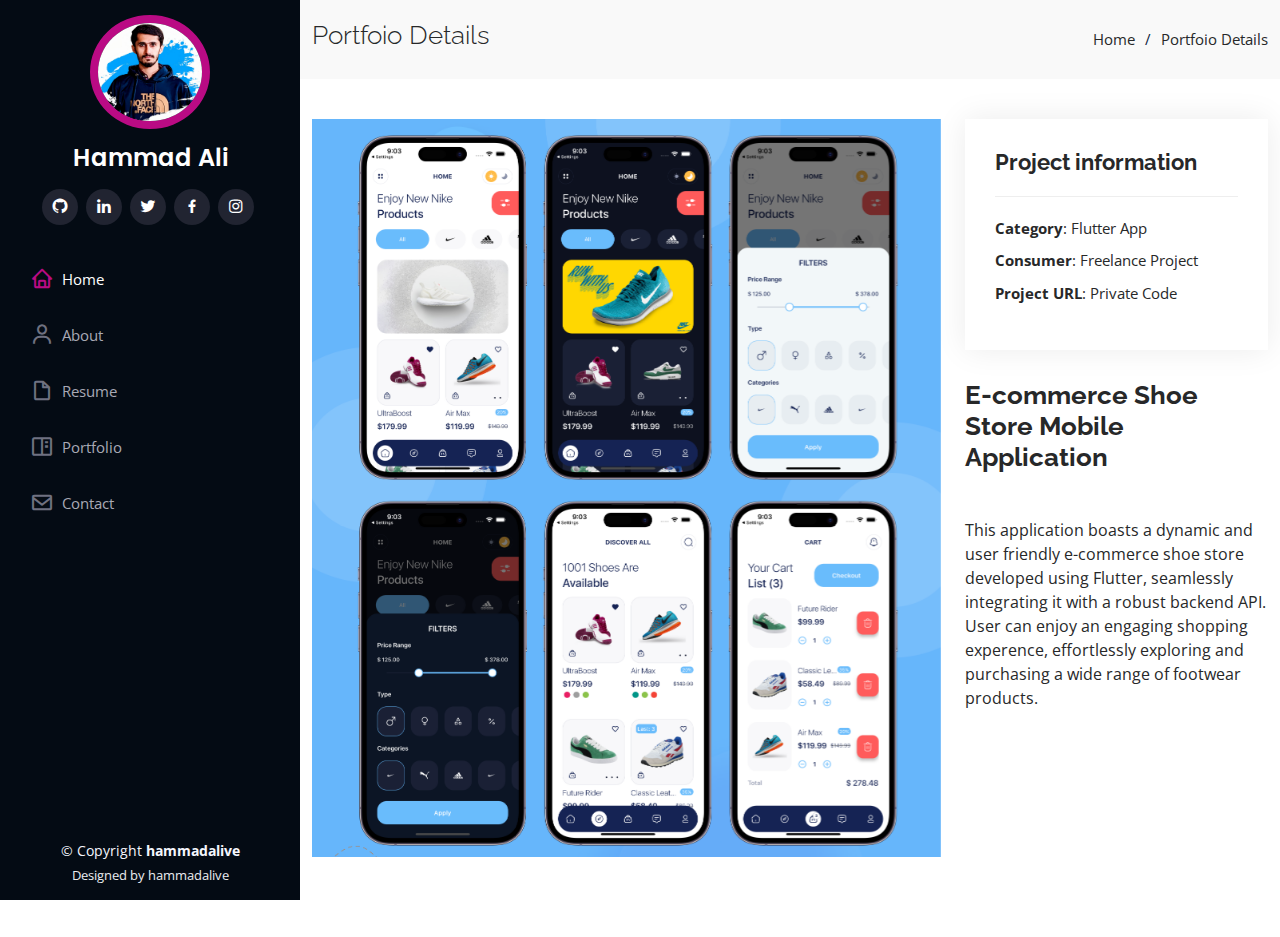
<file: EcommernceShoeStore.html>
<!DOCTYPE html>
<html lang="en">

<head>
  <meta charset="utf-8">
  <meta content="width=device-width, initial-scale=1.0" name="viewport">

  <title>E-commerce Shoe Store App Details</title>
  <meta content="" name="description">
  <meta content="" name="keywords">

  <!-- Favicons -->
  <link href="assets/img/favicon.png" rel="icon">
  <!-- <link href="assets/img/apple-touch-icon.png" rel="apple-touch-icon"> -->

  <!-- Google Fonts -->
  <link
    href="https://fonts.googleapis.com/css?family=Open+Sans:300,300i,400,400i,600,600i,700,700i|Raleway:300,300i,400,400i,500,500i,600,600i,700,700i|Poppins:300,300i,400,400i,500,500i,600,600i,700,700i"
    rel="stylesheet">

  <!-- Vendor CSS Files -->
  <link href="assets/vendor/aos/aos.css" rel="stylesheet">
  <link href="assets/vendor/bootstrap/css/bootstrap.min.css" rel="stylesheet">
  <link href="assets/vendor/bootstrap-icons/bootstrap-icons.css" rel="stylesheet">
  <link href="assets/vendor/boxicons/css/boxicons.min.css" rel="stylesheet">
  <link href="assets/vendor/glightbox/css/glightbox.min.css" rel="stylesheet">
  <link href="assets/vendor/swiper/swiper-bundle.min.css" rel="stylesheet">

  <!-- Template Main CSS File -->
  <link href="assets/css/style.css" rel="stylesheet">

</head>

<body>

  <!-- ======= Mobile nav toggle button ======= -->
  <i class="bi bi-list mobile-nav-toggle d-xl-none"></i>

  <!-- ======= Header ======= -->
  <header id="header">
    <div class="d-flex flex-column">

      <div class="profile">
        <img src="assets/img/MADI.png" alt="" class="img-fluid rounded-circle">
        <h1 class="text-light"><a href="index.html">Hammad Ali</a></h1>
        <div class="social-links mt-3 text-center">
          <a href="https://github.com/hammadalive7" class="github" target="_blank"><i class="bx bxl-github"></i></a>
          <a href="https://www.linkedin.com/in/hammadalive/" class="linkedin" target="_blank"><i class="bx bxl-linkedin"></i></a>
          <a href="https://twitter.com/hammadalive786/" class="twitter" target="_blank"><i class="bx bxl-twitter"></i></a>
          <a href="https://www.facebook.com/profile.php?id=100045310204234&mibextid=ZbWKwL" target="_blank" class="facebook"><i class="bx bxl-facebook"></i></a>
          <a href="https://www.instagram.com/hammad_alive/" class="instagram" target="_blank"><i class="bx bxl-instagram"></i></a>
          </div>
      </div>

      <nav id="navbar" class="nav-menu navbar">
        <ul>
          <li><a href="index.html" class="nav-link scrollto active"><i class="bx bx-home"></i> <span>Home</span></a></li>
          <li><a href="index.html" class="nav-link scrollto"><i class="bx bx-user"></i> <span>About</span></a></li>
          <li><a href="index.html" class="nav-link scrollto"><i class="bx bx-file-blank"></i> <span>Resume</span></a></li>
          <li><a href="index.html" class="nav-link scrollto"><i class="bx bx-book-content"></i>
              <span>Portfolio</span></a></li>
          <li><a href="index.html" class="nav-link scrollto"><i class="bx bx-envelope"></i> <span>Contact</span></a></li>
        </ul>
      </nav><!-- .nav-menu -->
    </div>
  </header><!-- End Header -->

  <main id="main">

    <!-- ======= Breadcrumbs ======= -->
    <section id="breadcrumbs" class="breadcrumbs">
      <div class="container">

        <div class="d-flex justify-content-between align-items-center">
          <h2>Portfoio Details</h2>
          <ol>
            <li><a href="index.html">Home</a></li>
            <li>Portfoio Details</li>

          </ol>
        </div>

      </div>
    </section><!-- End Breadcrumbs -->

    <!-- ======= Portfolio Details Section ======= -->
    <section id="portfolio-details" class="portfolio-details">
      <div class="container">

        <div class="row gy-4">

          <div class="col-lg-8">
            <div class="portfolio-details-slider swiper">
              <div class="swiper-wrapper align-items-center">

                <div class="swiper-slide">
                  <img src="assets/img/portfolio/ecommerenceapp.png" alt="">
                </div>

              


              </div>
              <div class="swiper-pagination"></div>
            </div>
          </div>

          <div class="col-lg-4">
            <div class="portfolio-info">
              <h3>Project information</h3>
              <ul>
                <li><strong>Category</strong>: Flutter App</li>
                <li><strong>Consumer</strong>: Freelance Project</li>
                <li><strong>Project URL</strong>: Private Code</li>
              </ul>
            </div>
            <div class="portfolio-description">
              <h2>E-commerce Shoe Store Mobile Application</h2>
              <p>
                <br> This application boasts a dynamic and user friendly e-commerce shoe store developed using Flutter, seamlessly integrating it with a robust backend API. User can enjoy an engaging shopping experence, effortlessly exploring and purchasing a wide range of footwear products.
                <!-- The app incorporates specialized features for different user groups such as firefighters, ambulance personnel, police officers, and general users.
                It leverages the power of Flutter, Firebase, and Google Maps API to deliver accurate and real-time information to both users and responders. -->
            </div>
          </div>

        </div>
    </section><!-- End Portfolio Details Section -->

  </main><!-- End #main -->

  <!-- ======= Footer ======= -->
  <footer id="footer">
    <div class="container">
      <div class="copyright">
        &copy; Copyright <strong><span>hammadalive</span></strong>
      </div>
      <div class="credits">
        <!-- All the links in the footer should remain intact. -->
        <!-- You can delete the links only if you purchased the pro version. -->
        <!-- Licensing information: https://bootstrapmade.com/license/ -->
        <!-- Purchase the pro version with working PHP/AJAX contact form: https://bootstrapmade.com/iportfolio-bootstrap-portfolio-websites-template/ -->
        Designed by <a href="https://github.com/hammadalive7/">hammadalive</a>
      </div>
    </div>
  </footer><!-- End  Footer -->

  <a href="#" class="back-to-top d-flex align-items-center justify-content-center"><i
      class="bi bi-arrow-up-short"></i></a>

  <!-- Vendor JS Files -->
  <script src="assets/vendor/purecounter/purecounter_vanilla.js"></script>
  <script src="assets/vendor/aos/aos.js"></script>
  <script src="assets/vendor/bootstrap/js/bootstrap.bundle.min.js"></script>
  <script src="assets/vendor/glightbox/js/glightbox.min.js"></script>
  <script src="assets/vendor/isotope-layout/isotope.pkgd.min.js"></script>
  <script src="assets/vendor/swiper/swiper-bundle.min.js"></script>
  <script src="assets/vendor/typed.js/typed.min.js"></script>
  <script src="assets/vendor/waypoints/noframework.waypoints.js"></script>
  <script src="assets/vendor/php-email-form/validate.js"></script>

  <!-- Template Main JS File -->
  <script src="assets/js/main.js"></script>

</body>

</html>
</file>
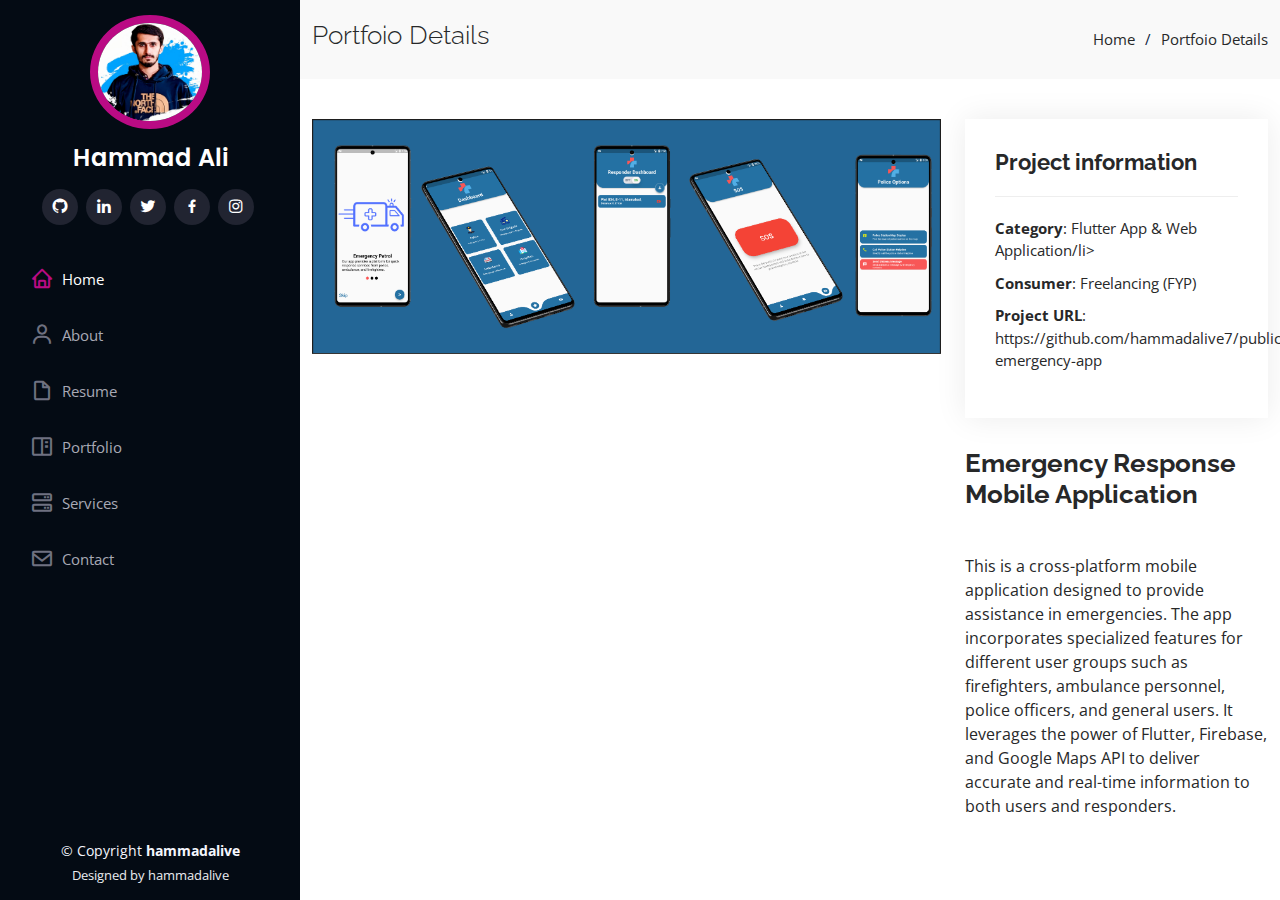
<file: EmergencyAppDetails.html>
<!DOCTYPE html>
<html lang="en">

<head>
  <meta charset="utf-8">
  <meta content="width=device-width, initial-scale=1.0" name="viewport">

  <title>Emergency App Details</title>
  <meta content="" name="description">
  <meta content="" name="keywords">

  <!-- Favicons -->
  <link href="assets/img/favicon.png" rel="icon">
  <!-- <link href="assets/img/apple-touch-icon.png" rel="apple-touch-icon"> -->

  <!-- Google Fonts -->
  <link
    href="https://fonts.googleapis.com/css?family=Open+Sans:300,300i,400,400i,600,600i,700,700i|Raleway:300,300i,400,400i,500,500i,600,600i,700,700i|Poppins:300,300i,400,400i,500,500i,600,600i,700,700i"
    rel="stylesheet">

  <!-- Vendor CSS Files -->
  <link href="assets/vendor/aos/aos.css" rel="stylesheet">
  <link href="assets/vendor/bootstrap/css/bootstrap.min.css" rel="stylesheet">
  <link href="assets/vendor/bootstrap-icons/bootstrap-icons.css" rel="stylesheet">
  <link href="assets/vendor/boxicons/css/boxicons.min.css" rel="stylesheet">
  <link href="assets/vendor/glightbox/css/glightbox.min.css" rel="stylesheet">
  <link href="assets/vendor/swiper/swiper-bundle.min.css" rel="stylesheet">

  <!-- Template Main CSS File -->
  <link href="assets/css/style.css" rel="stylesheet">

</head>

<body>

  <!-- ======= Mobile nav toggle button ======= -->
  <i class="bi bi-list mobile-nav-toggle d-xl-none"></i>

  <!-- ======= Header ======= -->
  <header id="header">
    <div class="d-flex flex-column">

      <div class="profile">
        <img src="assets/img/MADI.png" alt="" class="img-fluid rounded-circle">
        <h1 class="text-light"><a href="index.html">Hammad Ali</a></h1>
        <div class="social-links mt-3 text-center">
          <a href="https://github.com/hammadalive7" class="github" target="_blank"><i class="bx bxl-github"></i></a>
          <a href="https://www.linkedin.com/in/hammadalive/" class="linkedin" target="_blank"><i class="bx bxl-linkedin"></i></a>
          <a href="https://twitter.com/hammadalive786/" class="twitter" target="_blank"><i class="bx bxl-twitter"></i></a>
          <a href="https://www.facebook.com/profile.php?id=100045310204234&mibextid=ZbWKwL" target="_blank" class="facebook"><i class="bx bxl-facebook"></i></a>
          <a href="https://www.instagram.com/hammad_alive/" class="instagram" target="_blank"><i class="bx bxl-instagram"></i></a>
          </div>
      </div>

      <nav id="navbar" class="nav-menu navbar">
        <ul>
          <li><a href="#profile" class="nav-link scrollto active"><i class="bx bx-home"></i> <span>Home</span></a></li>
          <li><a href="#about" class="nav-link scrollto"><i class="bx bx-user"></i> <span>About</span></a></li>
          <li><a href="#resume" class="nav-link scrollto"><i class="bx bx-file-blank"></i> <span>Resume</span></a></li>
          <li><a href="#portfolio" class="nav-link scrollto"><i class="bx bx-book-content"></i>
              <span>Portfolio</span></a></li>
          <li><a href="#services" class="nav-link scrollto"><i class="bx bx-server"></i> <span>Services</span></a></li>
          <li><a href="#contact" class="nav-link scrollto"><i class="bx bx-envelope"></i> <span>Contact</span></a></li>
        </ul>
      </nav><!-- .nav-menu -->
    </div>
  </header><!-- End Header -->

  <main id="main">

    <!-- ======= Breadcrumbs ======= -->
    <section id="breadcrumbs" class="breadcrumbs">
      <div class="container">

        <div class="d-flex justify-content-between align-items-center">
          <h2>Portfoio Details</h2>
          <ol>
            <li><a href="index.html">Home</a></li>
            <li>Portfoio Details</li>
          </ol>
        </div>

      </div>
    </section><!-- End Breadcrumbs -->

    <!-- ======= Portfolio Details Section ======= -->
    <section id="portfolio-details" class="portfolio-details">
      <div class="container">

        <div class="row gy-4">

          <div class="col-lg-8">
            <div class="portfolio-details-slider swiper">
              <div class="swiper-wrapper align-items-center">

                <div class="swiper-slide">
                  <img src="assets/img/portfolio/EmergencyApp.png" alt="">
                </div>

              


              </div>
              <div class="swiper-pagination"></div>
            </div>
          </div>

          <div class="col-lg-4">
            <div class="portfolio-info">
              <h3>Project information</h3>
              <ul>
                <li><strong>Category</strong>: Flutter App & Web Application/li>
                <li><strong>Consumer</strong>: Freelancing (FYP)</li>
                <li><strong>Project URL</strong>: <a href="https://github.com/hammadalive7/public_emergency_app">https://github.com/hammadalive7/public-emergency-app</a></li>
              </ul>
            </div>
            <div class="portfolio-description">
              <h2>Emergency Response Mobile Application</h2>
              <p>
                <br>This is a cross-platform mobile application designed to provide assistance in emergencies. 
                The app incorporates specialized features for different user groups such as firefighters, ambulance personnel, police officers, and general users.
                It leverages the power of Flutter, Firebase, and Google Maps API to deliver accurate and real-time information to both users and responders.
            </div>
          </div>

        </div>
    </section><!-- End Portfolio Details Section -->

  </main><!-- End #main -->

  <!-- ======= Footer ======= -->
  <footer id="footer">
    <div class="container">
      <div class="copyright">
        &copy; Copyright <strong><span>hammadalive</span></strong>
      </div>
      <div class="credits">
        <!-- All the links in the footer should remain intact. -->
        <!-- You can delete the links only if you purchased the pro version. -->
        <!-- Licensing information: https://bootstrapmade.com/license/ -->
        <!-- Purchase the pro version with working PHP/AJAX contact form: https://bootstrapmade.com/iportfolio-bootstrap-portfolio-websites-template/ -->
        Designed by <a href="https://github.com/hammadalive7/">hammadalive</a>
      </div>
    </div>
  </footer><!-- End  Footer -->

  <a href="#" class="back-to-top d-flex align-items-center justify-content-center"><i
      class="bi bi-arrow-up-short"></i></a>

  <!-- Vendor JS Files -->
  <script src="assets/vendor/purecounter/purecounter_vanilla.js"></script>
  <script src="assets/vendor/aos/aos.js"></script>
  <script src="assets/vendor/bootstrap/js/bootstrap.bundle.min.js"></script>
  <script src="assets/vendor/glightbox/js/glightbox.min.js"></script>
  <script src="assets/vendor/isotope-layout/isotope.pkgd.min.js"></script>
  <script src="assets/vendor/swiper/swiper-bundle.min.js"></script>
  <script src="assets/vendor/typed.js/typed.min.js"></script>
  <script src="assets/vendor/waypoints/noframework.waypoints.js"></script>
  <script src="assets/vendor/php-email-form/validate.js"></script>

  <!-- Template Main JS File -->
  <script src="assets/js/main.js"></script>

</body>

</html>
</file>
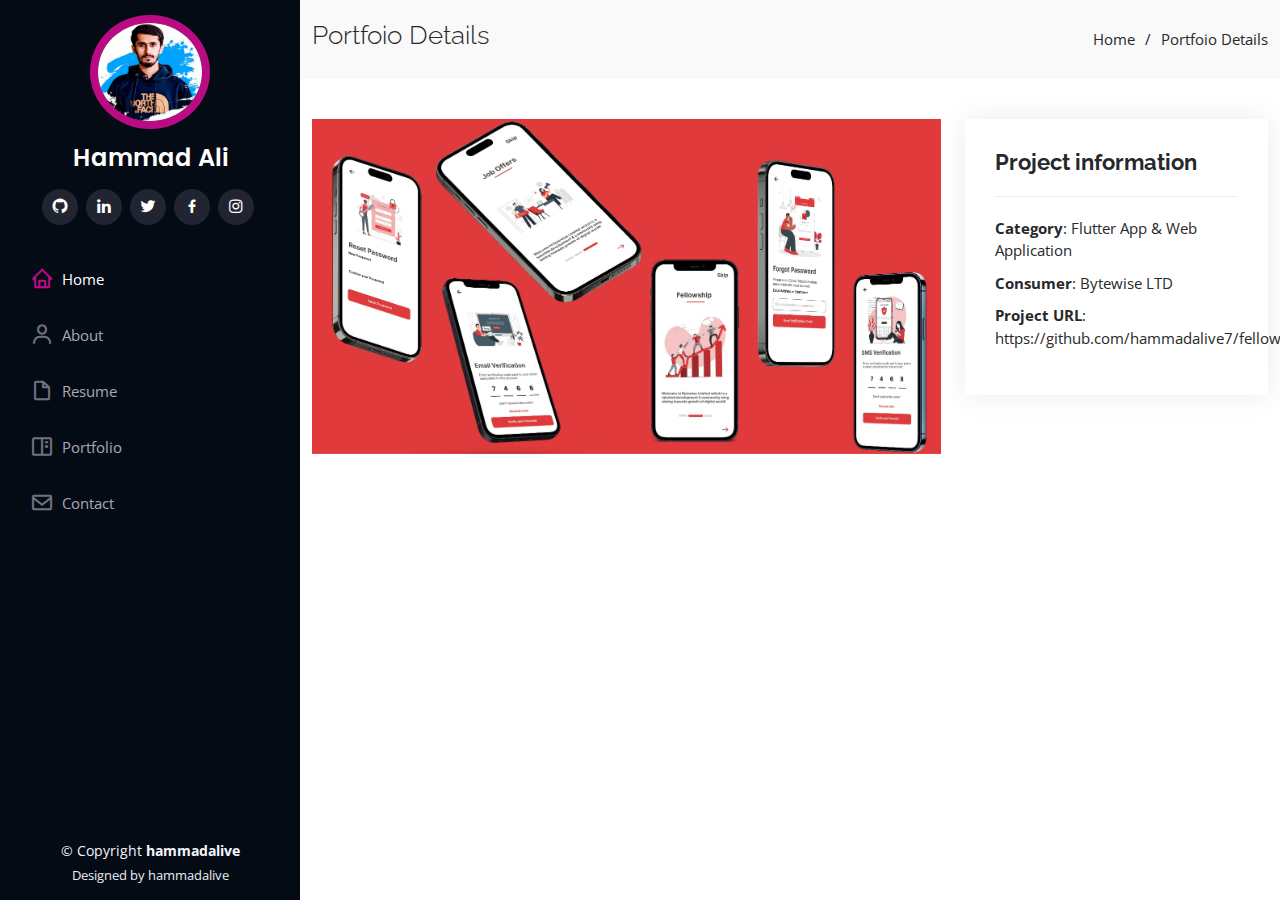
<file: FellowshipAppDetails.html>
<!DOCTYPE html>
<html lang="en">

<head>
  <meta charset="utf-8">
  <meta content="width=device-width, initial-scale=1.0" name="viewport">

  <title>Fellowship App Details</title>
  <meta content="" name="description">
  <meta content="" name="keywords">

  <!-- Favicons -->
  <link href="assets/img/favicon.png" rel="icon">
  <!-- <link href="assets/img/apple-touch-icon.png" rel="apple-touch-icon"> -->

  <!-- Google Fonts -->
  <link
    href="https://fonts.googleapis.com/css?family=Open+Sans:300,300i,400,400i,600,600i,700,700i|Raleway:300,300i,400,400i,500,500i,600,600i,700,700i|Poppins:300,300i,400,400i,500,500i,600,600i,700,700i"
    rel="stylesheet">

  <!-- Vendor CSS Files -->
  <link href="assets/vendor/aos/aos.css" rel="stylesheet">
  <link href="assets/vendor/bootstrap/css/bootstrap.min.css" rel="stylesheet">
  <link href="assets/vendor/bootstrap-icons/bootstrap-icons.css" rel="stylesheet">
  <link href="assets/vendor/boxicons/css/boxicons.min.css" rel="stylesheet">
  <link href="assets/vendor/glightbox/css/glightbox.min.css" rel="stylesheet">
  <link href="assets/vendor/swiper/swiper-bundle.min.css" rel="stylesheet">

  <!-- Template Main CSS File -->
  <link href="assets/css/style.css" rel="stylesheet">

</head>

<body>

  <!-- ======= Mobile nav toggle button ======= -->
  <i class="bi bi-list mobile-nav-toggle d-xl-none"></i>

  <!-- ======= Header ======= -->
  <header id="header">
    <div class="d-flex flex-column">

      <div class="profile">
        <img src="assets/img/MADI.png" alt="" class="img-fluid rounded-circle">
        <h1 class="text-light"><a href="index.html">Hammad Ali</a></h1>
        <div class="social-links mt-3 text-center">
          <a href="https://github.com/hammadalive7" class="github" target="_blank"><i class="bx bxl-github"></i></a>
          <a href="https://www.linkedin.com/in/hammadalive/" class="linkedin" target="_blank"><i class="bx bxl-linkedin"></i></a>
          <a href="https://twitter.com/hammadalive786/" class="twitter" target="_blank"><i class="bx bxl-twitter"></i></a>
          <a href="https://www.facebook.com/profile.php?id=100045310204234&mibextid=ZbWKwL" target="_blank" class="facebook"><i class="bx bxl-facebook"></i></a>
          <a href="https://www.instagram.com/hammad_alive/" class="instagram" target="_blank"><i class="bx bxl-instagram"></i></a>
          </div>
      </div>

      <nav id="navbar" class="nav-menu navbar">
        <ul>
          <li><a href="index.html" class="nav-link scrollto active"><i class="bx bx-home"></i> <span>Home</span></a></li>
          <li><a href="index.html" class="nav-link scrollto"><i class="bx bx-user"></i> <span>About</span></a></li>
          <li><a href="index.html" class="nav-link scrollto"><i class="bx bx-file-blank"></i> <span>Resume</span></a></li>
          <li><a href="index.html" class="nav-link scrollto"><i class="bx bx-book-content"></i>
              <span>Portfolio</span></a></li>
          <li><a href="index.html" class="nav-link scrollto"><i class="bx bx-envelope"></i> <span>Contact</span></a></li>
        </ul>
      </nav><!-- .nav-menu -->
    </div>
  </header><!-- End Header -->

  <main id="main">

    <!-- ======= Breadcrumbs ======= -->
    <section id="breadcrumbs" class="breadcrumbs">
      <div class="container">

        <div class="d-flex justify-content-between align-items-center">
          <h2>Portfoio Details</h2>
          <ol>
            <li><a href="index.html">Home</a></li>
            <li>Portfoio Details</li>

          </ol>
        </div>

      </div>
    </section><!-- End Breadcrumbs -->

    <!-- ======= Portfolio Details Section ======= -->
    <section id="portfolio-details" class="portfolio-details">
      <div class="container">

        <div class="row gy-4">

          <div class="col-lg-8">
            <div class="portfolio-details-slider swiper">
              <div class="swiper-wrapper align-items-center">

                <div class="swiper-slide">
                  <img src="assets/img/portfolio/FellowshipApp.jpg" alt="">
                </div>

              


              </div>
              <div class="swiper-pagination"></div>
            </div>
          </div>

          <div class="col-lg-4">
            <div class="portfolio-info">
              <h3>Project information</h3>
              <ul>
                <li><strong>Category</strong>: Flutter App & Web Application</li>
                <li><strong>Consumer</strong>: Bytewise LTD</li>
                <li><strong>Project URL</strong>: <a href="https://github.com/hammadalive7/fellowship_app">https://github.com/hammadalive7/fellowship_app</a></li>
              </ul>
            </div>
            <!-- <div class="portfolio-description">
              <h2>Emergency Response Mobile Application</h2>
              <p>
                <br>This is a cross-platform mobile application designed to provide assistance in emergencies. 
                The app incorporates specialized features for different user groups such as firefighters, ambulance personnel, police officers, and general users.
                It leverages the power of Flutter, Firebase, and Google Maps API to deliver accurate and real-time information to both users and responders.
            </div> -->
          </div>

        </div>
    </section><!-- End Portfolio Details Section -->

  </main><!-- End #main -->

  <!-- ======= Footer ======= -->
  <footer id="footer">
    <div class="container">
      <div class="copyright">
        &copy; Copyright <strong><span>hammadalive</span></strong>
      </div>
      <div class="credits">
        <!-- All the links in the footer should remain intact. -->
        <!-- You can delete the links only if you purchased the pro version. -->
        <!-- Licensing information: https://bootstrapmade.com/license/ -->
        <!-- Purchase the pro version with working PHP/AJAX contact form: https://bootstrapmade.com/iportfolio-bootstrap-portfolio-websites-template/ -->
        Designed by <a href="https://github.com/hammadalive7/">hammadalive</a>
      </div>
    </div>
  </footer><!-- End  Footer -->

  <a href="#" class="back-to-top d-flex align-items-center justify-content-center"><i
      class="bi bi-arrow-up-short"></i></a>

  <!-- Vendor JS Files -->
  <script src="assets/vendor/purecounter/purecounter_vanilla.js"></script>
  <script src="assets/vendor/aos/aos.js"></script>
  <script src="assets/vendor/bootstrap/js/bootstrap.bundle.min.js"></script>
  <script src="assets/vendor/glightbox/js/glightbox.min.js"></script>
  <script src="assets/vendor/isotope-layout/isotope.pkgd.min.js"></script>
  <script src="assets/vendor/swiper/swiper-bundle.min.js"></script>
  <script src="assets/vendor/typed.js/typed.min.js"></script>
  <script src="assets/vendor/waypoints/noframework.waypoints.js"></script>
  <script src="assets/vendor/php-email-form/validate.js"></script>

  <!-- Template Main JS File -->
  <script src="assets/js/main.js"></script>

</body>

</html>
</file>
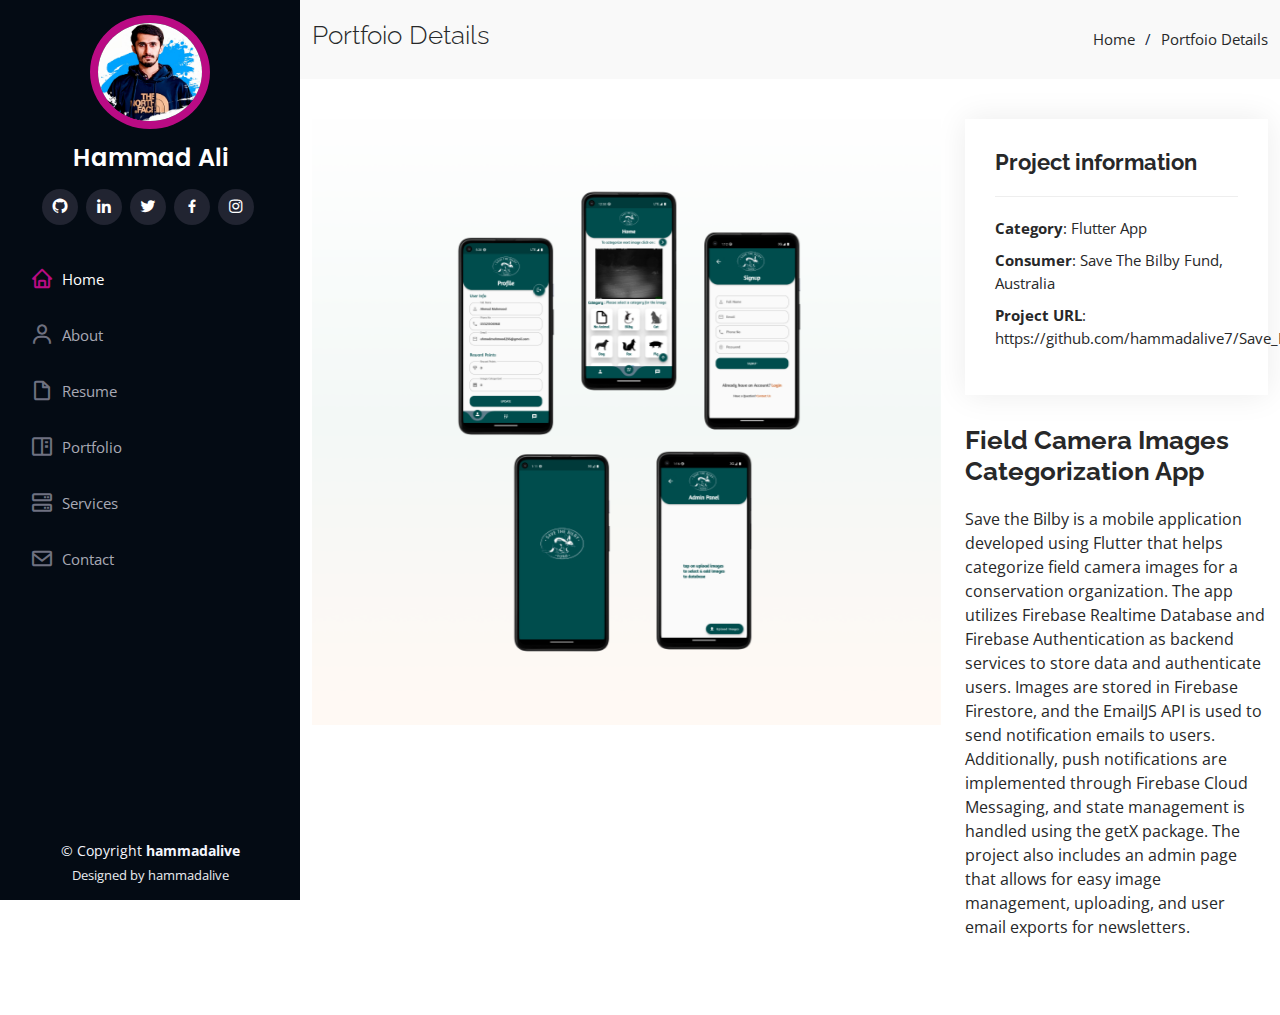
<file: SaveBilbyDetails.html>
<!DOCTYPE html>
<html lang="en">

<head>
  <meta charset="utf-8">
  <meta content="width=device-width, initial-scale=1.0" name="viewport">

  <title>Save Bilby Details</title>
  <meta content="" name="description">
  <meta content="" name="keywords">

  <!-- Favicons -->
  <link href="assets/img/favicon.png" rel="icon">
  <link href="assets/img/apple-touch-icon.png" rel="apple-touch-icon">

  <!-- Google Fonts -->
  <link
    href="https://fonts.googleapis.com/css?family=Open+Sans:300,300i,400,400i,600,600i,700,700i|Raleway:300,300i,400,400i,500,500i,600,600i,700,700i|Poppins:300,300i,400,400i,500,500i,600,600i,700,700i"
    rel="stylesheet">

  <!-- Vendor CSS Files -->
  <link href="assets/vendor/aos/aos.css" rel="stylesheet">
  <link href="assets/vendor/bootstrap/css/bootstrap.min.css" rel="stylesheet">
  <link href="assets/vendor/bootstrap-icons/bootstrap-icons.css" rel="stylesheet">
  <link href="assets/vendor/boxicons/css/boxicons.min.css" rel="stylesheet">
  <link href="assets/vendor/glightbox/css/glightbox.min.css" rel="stylesheet">
  <link href="assets/vendor/swiper/swiper-bundle.min.css" rel="stylesheet">

  <!-- Template Main CSS File -->
  <link href="assets/css/style.css" rel="stylesheet">

</head>

<body>

  <!-- ======= Mobile nav toggle button ======= -->
  <i class="bi bi-list mobile-nav-toggle d-xl-none"></i>

  <!-- ======= Header ======= -->
  <header id="header">
    <div class="d-flex flex-column">

      <div class="profile">
        <img src="assets/img/MADI.png" alt="" class="img-fluid rounded-circle">
        <h1 class="text-light"><a href="index.html">Hammad Ali</a></h1>
        <div class="social-links mt-3 text-center">
          <a href="https://github.com/hammadalive7" class="github" target="_blank"><i class="bx bxl-github"></i></a>
          <a href="https://www.linkedin.com/in/hammadalive/" class="linkedin" target="_blank"><i class="bx bxl-linkedin"></i></a>
          <a href="https://twitter.com/hammadalive786/" class="twitter" target="_blank"><i class="bx bxl-twitter"></i></a>
          <a href="https://www.facebook.com/profile.php?id=100045310204234&mibextid=ZbWKwL" target="_blank" class="facebook"><i class="bx bxl-facebook"></i></a>
          <a href="https://www.instagram.com/hammad_alive/" class="instagram" target="_blank"><i class="bx bxl-instagram"></i></a>
          </div>
      </div>
      <nav id="navbar" class="nav-menu navbar">
        <ul>
          <li><a href="#profile" class="nav-link scrollto active"><i class="bx bx-home"></i> <span>Home</span></a></li>
          <li><a href="#about" class="nav-link scrollto"><i class="bx bx-user"></i> <span>About</span></a></li>
          <li><a href="#resume" class="nav-link scrollto"><i class="bx bx-file-blank"></i> <span>Resume</span></a></li>
          <li><a href="#portfolio" class="nav-link scrollto"><i class="bx bx-book-content"></i>
              <span>Portfolio</span></a></li>
          <li><a href="#services" class="nav-link scrollto"><i class="bx bx-server"></i> <span>Services</span></a></li>
          <li><a href="#contact" class="nav-link scrollto"><i class="bx bx-envelope"></i> <span>Contact</span></a></li>
        </ul>
      </nav><!-- .nav-menu -->
    </div>
  </header><!-- End Header -->

  <main id="main">

    <!-- ======= Breadcrumbs ======= -->
    <section id="breadcrumbs" class="breadcrumbs">
      <div class="container">

        <div class="d-flex justify-content-between align-items-center">
          <h2>Portfoio Details</h2>
          <ol>
            <li><a href="index.html">Home</a></li>
            <li>Portfoio Details</li>
          </ol>
        </div>

      </div>
    </section><!-- End Breadcrumbs -->

    <!-- ======= Portfolio Details Section ======= -->
    <section id="portfolio-details" class="portfolio-details">
      <div class="container">

        <div class="row gy-4">

          <div class="col-lg-8">
            <div class="portfolio-details-slider swiper">
              <div class="swiper-wrapper align-items-center">

                <div class="swiper-slide">
                  <img src="assets/img/portfolio/SaveBilby.png" alt="">
                </div>
              </div>
              <div class="swiper-pagination"></div>
            </div>
          </div>

          <div class="col-lg-4">
            <div class="portfolio-info">
              <h3>Project information</h3>
              <ul>
                <li><strong>Category</strong>: Flutter App</li>
                <li><strong>Consumer</strong>: Save The Bilby Fund, Australia</li>
                <!-- <li><strong>Project date</strong>: 01 March, 2020</li> -->
                <li><strong>Project URL</strong>: <a href="https://github.com/hammadalive7/save_bilby_flutter">https://github.com/hammadalive7/Save_Bilby</a></li>
              </ul>
            </div>
            <div class="portfolio-description">
              <h2>Field Camera Images Categorization App</h2>
              <p>
                Save the Bilby is a mobile application developed using Flutter that helps categorize field camera images
                for a conservation organization. The app utilizes Firebase Realtime Database and Firebase Authentication
                as backend services to store data and authenticate users. Images are stored in Firebase Firestore, and
                the EmailJS API is used to send notification emails to users. Additionally, push notifications are
                implemented through Firebase Cloud Messaging, and state management is handled using the getX package.
                The project also includes an admin page that allows for easy image management, uploading, and user email
                exports for newsletters.
            </div>
          </div>

        </div>

      </div>
    </section><!-- End Portfolio Details Section -->

  </main><!-- End #main -->

  <!-- ======= Footer ======= -->
  <footer id="footer">
    <div class="container">
      <div class="copyright">
        &copy; Copyright <strong><span>hammadalive</span></strong>
      </div>
      <div class="credits">
        Designed by <a href="https://github.com/hammadalive7/">hammadalive</a>
      </div>
    </div>
  </footer><!-- End  Footer -->

  <a href="#" class="back-to-top d-flex align-items-center justify-content-center"><i
      class="bi bi-arrow-up-short"></i></a>

  <!-- Vendor JS Files -->
  <script src="assets/vendor/purecounter/purecounter_vanilla.js"></script>
  <script src="assets/vendor/aos/aos.js"></script>
  <script src="assets/vendor/bootstrap/js/bootstrap.bundle.min.js"></script>
  <script src="assets/vendor/glightbox/js/glightbox.min.js"></script>
  <script src="assets/vendor/isotope-layout/isotope.pkgd.min.js"></script>
  <script src="assets/vendor/swiper/swiper-bundle.min.js"></script>
  <script src="assets/vendor/typed.js/typed.min.js"></script>
  <script src="assets/vendor/waypoints/noframework.waypoints.js"></script>
  <script src="assets/vendor/php-email-form/validate.js"></script>

  <!-- Template Main JS File -->
  <script src="assets/js/main.js"></script>

</body>

</html>
</file>
<file: assets/css/style.css>
body {
  font-family: "Open Sans", sans-serif;
  color: #272829;
}

a {
  color: var(--bg-color);
  text-decoration: none;
}

a:hover {
  color: var(--bg-color);
  text-decoration: none;
}

h1,
h2,
h3,
h4,
h5,
h6 {
  font-family: "Raleway", sans-serif;
}
/*--------------------------------------------------------------
 # Portfolio Main 
--------------------------------------------------------------*/
:root{
  --bg-color:linear-gradient(
    180deg, rgba(247,1,120,1)0%,
    rgba(160,8,156,1)51%,
    rgba(99,13,178,1)100%
  )
}
.btn{
  background: var(--bg-color);
  color: #fff;
  padding: 7px 10px;
  border-radius: 5px;
  font-weight: 500;
  transition: all .3s ease;
}

.btn:hover, .btn-box .d-CV:hover{
  box-shadow: rgba(0,0,0,0.19)0px 10px 20px,
                  rgba(0,0,0,0.23)0px 6px 6px;
}

.section-main{
  padding: 15px 8%;
}

.home {
  min-height: 100vh;
  height: 100%;
  width: 85%;
  display: flex;
  grid-template-columns: repeat(2, 1fr);
  align-items: center;
  grid-gap: 4em;
  background: linear-gradient(98deg, #e5eef7 0%, #fff 100%);
  margin-left: auto;
  justify-content: flex-end;
}

/* Add media query for small screens */
@media (max-width: 1199px) {
  .home {
    width: 100%;
    justify-content: center; /* Adjust alignment for small screens */
    padding: 1em; /* Optional: Add padding to the section for better spacing on small screens */
  }
}


.hero-info,
.img-hero {
  padding: 2em;
  width: 85%; /* Default width for screens from 70% to full screen */
}

/* Media query for screens between 70% to 100% of full screen */
@media (max-width: 100%) {
  .hero-info,
  .img-hero {
    width: 70%;
  }
}

/* Media query for screens below 70% of full screen */
@media (max-width: 70%) {
  .hero-info,
  .img-hero {
    width: 100%;
    padding: 1em; /* Optional: Add padding to the section for better spacing on smaller screens */
  }
}

/* Media query for small screens */
@media (max-width: 999px) {
  .row-reverse-sm {
    flex-direction: column-reverse;
  }
}


.hero-info{
  margin-top: 3rem;
}

.hero-info h3{
  font-size: 1rem;
  font-weight: uppercase;
  color: #757575
}

.hero-info h1{
  font-size:3.5rem;
  font-weight: bold;
}

.hero-info p{
   font-size: .9rem;
   color: #757575;
   line-height: 1.5rem;
}

.text-animate{
  width: 385px;
  position: relative;
}

.hero-info h2{
  font-size: 2rem;
  font-weight: 700;
  margin-bottom: 1rem;
  color:transparent;
  -webkit-text-stroke: 0.1vw #770753;
  background: var(--bg-color);
  background-repeat: no-repeat;
  -webkit-background-clip: text;
  background-position: 0 0;
  transition: .6s;
  letter-spacing: 2px;
  animation: moveText 3s linear infinite;
  animation-delay: 2s;
}

/* .text-animate h2::before{
  content: "";
  position: absolute;
  top: 7px;
  left: -3px;
  width: 0;
  height: 70%;
  transition: .6s;
  border-right: 2px solid #ba0b84;
  animation: moveCursorText 3s linear infinite;
  animation-delay: 2s;
} */

.btn-box{
  display: flex;
  justify-content: space-evenly;
  width: 300px;
  margin-top:2rem;
  margin-bottom: 3rem;
}

.btn-box .btn{
  padding: 10px;
  display: flex;
  align-items: center;
  justify-content: space-between;
  /* gap: 8px; */
}

.btn-box .d-CV{
  background: linear-gradient(98deg, #e5eef7 0%, #fff 100%);
  padding: 10px;
  border-radius: 5px;
  font-weight: 500;
  color: #000;
  box-shadow: rgba(60,64,67,0.3)0px 1px 2px 0px,
  rgba(60,64,67,0.15)0px 2px 6px 2px;
  transition: all .3s ease;
}

.social-media{
  display: flex;
  justify-content: space-between;
  width: 220px;
  height: 45px;
  margin-left: 2rem;

}

.social-media a{
  width: 40px;
  height: 40px;
  color: #ba0b84;
  background: #fff;
  display: inline-flex;
  justify-content: center;
  align-items: center;
  font-size: 1.5rem;
  transition: .4s;
  border-radius: 50%;
  z-index: 1;
}

.social-media a:hover{
  background: var(--bg-color);
  color: #fff;
}

.bg-icon{
  position: relative;
  display: flex;
  justify-content: center;
  align-items: center;
}

.bg-icon span{
  position: absolute;
  width: 52px;
  height: 52px;
  background: var(--bg-color);
  border-radius: 50%;
  display: flex;
  align-items: center;
  justify-content: center;
  border: 2px solid #eaeef0
  animation: animate 2s linear infinite;
}

.img-hero{
  position: relative;
}

.img-hero img{
  border-radius: 50%;
  padding: relative;
  width: 430px;
  height: auto;
  z-index: 10;
}

/* .rotate-text{
  position: absolute;
  top: 5%;
  left: -52px;
  display: flex;
  justify-content: center;
  align-items: center;
  overflow: hidden;
  padding: 2rem;
}

.rotate-text span{
  position: relative;
  width: 470px;
  height: 470px;
  background: var(--bg-color);
  border-radius: 50%;
  border: 6px solid blue;
  overflow: hidden;
}

.rotate-text span::before{
  content: "";
  position: absolute;
  inset: 20px;
  background: #00aaff;

} */

/* @keyframes */
@keyframes moveText{
  0%, 10%, 100%{
    background-position: -24rem 0;
  }
  65%, 85%{
    background-position: 0rem 0;
  }
}

@keyframes moveCursorText{
  0%, 10%, 100%{
    width: 0;
  }
  65%, 78%, 85%{
    width: 100%;
    opacity: 1;
  }
  75% 85% {
    opacity: 0;
  }
}

@keyframes animate{
  0%{
    transform: rotate(0deg);
  }
  100%{
    transform: rotate(360deg);
  }
}

 


/*--------------------------------------------------------------
# Back to top button
--------------------------------------------------------------*/
.back-to-top {
  position: fixed;
  visibility: hidden;
  opacity: 0;
  right: 15px;
  bottom: 15px;
  z-index: 996;
  background: var(--bg-color);
  width: 40px;
  height: 40px;
  border-radius: 50px;
  transition: all 0.4s;
}

.back-to-top i {
  font-size: 28px;
  color: #fff;
  line-height: 0;
}

.back-to-top:hover {
  background: #ba0b84;
  color: #fff;
}

.back-to-top.active {
  visibility: visible;
  opacity: 1;
}

/*--------------------------------------------------------------
# Header
--------------------------------------------------------------*/
#header {
  position: fixed;
  top: 0;
  left: 0;
  bottom: 0;
  width: 300px;
  transition: all ease-in-out 0.5s;
  z-index: 9997;
  transition: all 0.5s;
  padding: 0 15px;
  background: #040b14;
  overflow-y: auto;
}

#header .profile img {
  margin: 15px auto;
  display: block;
  width: 120px;
  border: 8px solid #ba0b84;
}

#header .profile h1 {
  font-size: 24px;
  margin: 0;
  padding: 0;
  font-weight: 600;
  -moz-text-align-last: center;
  text-align-last: center;
  font-family: "Poppins", sans-serif;
}

#header .profile h1 a,
#header .profile h1 a:hover {
  color: #fff;
  text-decoration: none;
}

#header .profile .social-links a {
  font-size: 18px;
  display: inline-block;
  background: #212431;
  color: #fff;
  line-height: 1;
  padding: 8px 0;
  margin-right: 4px;
  border-radius: 50%;
  text-align: center;
  width: 36px;
  height: 36px;
  transition: 0.3s;
}

#header .profile .social-links a:hover {
  background: var(--bg-color);
  color: #fff;
  text-decoration: none;
}

#main {
  margin-left: 300px;
}

@media (max-width: 1199px) {
  #header {
    left: -300px;
  }

  #main {
    margin-left: 0;
  }
}

/*--------------------------------------------------------------
# Navigation Menu
--------------------------------------------------------------*/
/* Desktop Navigation */
.nav-menu {
  padding: 30px 0 0 0;
}

.nav-menu * {
  margin: 0;
  padding: 0;
  list-style: none;
}

.nav-menu>ul>li {
  position: relative;
  white-space: nowrap;
}

.nav-menu a,
.nav-menu a:focus {
  display: flex;
  align-items: center;
  color: #a8a9b4;
  padding: 12px 15px;
  margin-bottom: 8px;
  transition: 0.3s;
  font-size: 15px;
}

.nav-menu a i,
.nav-menu a:focus i {
  font-size: 24px;
  padding-right: 8px;
  color: #6f7180;
}

.nav-menu a:hover,
.nav-menu .active,
.nav-menu .active:focus,
.nav-menu li:hover>a {
  text-decoration: none;
  color: #fff;
}

.nav-menu a:hover i,
.nav-menu .active i,
.nav-menu .active:focus i,
.nav-menu li:hover>a i {
  color: #ba0b84;
}

/* Mobile Navigation */
.mobile-nav-toggle {
  position: fixed;
  right: 15px;
  top: 15px;
  z-index: 9998;
  border: 0;
  font-size: 24px;
  transition: all 0.4s;
  outline: none !important;
  background-color: #ba0b84;
  color: #fff;
  width: 40px;
  height: 40px;
  display: inline-flex;
  align-items: center;
  justify-content: center;
  line-height: 0;
  border-radius: 50px;
  cursor: pointer;
}

.mobile-nav-active {
  overflow: hidden;
}

.mobile-nav-active #header {
  left: 0;
}

/*--------------------------------------------------------------
# Hero Section
--------------------------------------------------------------*/
#hero {
  width: 100%;
  height: 100vh;
  background: url("../img/hero-bg.jpg") top center;
  background-size: cover;
}

#hero:before {
  content: "";
  background: rgba(5, 13, 24, 0.3);
  position: absolute;
  bottom: 0;
  top: 0;
  left: 0;
  right: 0;
  z-index: 1;
}

#hero .hero-container {
  position: relative;
  z-index: 2;
  min-width: 300px;
}

#hero h1 {
  margin: 0 0 10px 0;
  font-size: 55px;
  font-weight: 700;
  line-height: 56px;
  color: #fff;
}

#hero p {
  color: #fff;
  margin-bottom: 50px;
  font-size: 26px;
  font-family: "Poppins", sans-serif;
}

#hero p span {
  color: #fff;
  padding-bottom: 4px;
  letter-spacing: 1px;
  border-bottom: 3px solid #ba0b84;
}

@media (min-width: 1024px) {
  #hero {
    background-attachment: fixed;
  }
}

@media (max-width: 768px) {
  #hero h1 {
    font-size: 28px;
    line-height: 36px;
  }

  #hero h2 {
    font-size: 18px;
    line-height: 24px;
    margin-bottom: 30px;
  }
}

/*--------------------------------------------------------------
# Sections General
--------------------------------------------------------------*/
section {
  padding: 60px 0;
  overflow: hidden;
}

.section-bg {
  background: #f5f8fd;
}

.section-title {
  padding-bottom: 30px;
}

.section-title h2 {
  font-size: 32px;
  font-weight: bold;
  margin-bottom: 20px;
  padding-bottom: 20px;
  position: relative;
  color: #173b6c;
}

.section-title h2::after {
  content: "";
  position: absolute;
  display: block;
  width: 50px;
  height: 3px;
  background: #ba0b84;
  bottom: 0;
  left: 0;
}

.section-title p {
  margin-bottom: 0;
}

/*--------------------------------------------------------------
# About
--------------------------------------------------------------*/
.about .content h3 {
  font-weight: 700;
  font-size: 26px;
  color: #173b6c;
}

.about .content ul {
  list-style: none;
  padding: 0;
}

.about .content ul li {
  margin-bottom: 20px;
  display: flex;
  align-items: center;
}

.about .content ul strong {
  margin-right: 10px;
}

.about .content ul i {
  font-size: 16px;
  margin-right: 5px;
  color: #ba0b84;
  line-height: 0;
}

.about .content p:last-child {
  margin-bottom: 0;
}

/*--------------------------------------------------------------
# Facts
--------------------------------------------------------------*/
.facts {
  padding-bottom: 30px;
}

.facts .count-box {
  padding: 30px;
  width: 100%;
}

.facts .count-box i {
  display: block;
  font-size: 44px;
  color: #149ddd;
  float: left;
  line-height: 0;
}

.facts .count-box span {
  font-size: 48px;
  line-height: 40px;
  display: block;
  font-weight: 700;
  color: #050d18;
  margin-left: 60px;
}

.facts .count-box p {
  padding: 15px 0 0 0;
  margin: 0 0 0 60px;
  font-family: "Raleway", sans-serif;
  font-size: 14px;
  color: #122f57;
}

.facts .count-box a {
  font-weight: 600;
  display: block;
  margin-top: 20px;
  color: #122f57;
  font-size: 15px;
  font-family: "Poppins", sans-serif;
  transition: ease-in-out 0.3s;
}

.facts .count-box a:hover {
  color: #1f5297;
}

/*--------------------------------------------------------------
# Akills
--------------------------------------------------------------*/
.skills .progress {
  height: 60px;
  display: block;
  background: none;
  border-radius: 0;
}

.skills .progress .skill {
  padding: 0;
  margin: 0 0 6px 0;
  text-transform: uppercase;
  display: block;
  font-weight: 600;
  font-family: "Poppins", sans-serif;
  color: #050d18;
}

.skills .progress .skill .val {
  float: right;
  font-style: normal;
}

.skills .progress-bar-wrap {
  background: #dce8f8;
  height: 10px;
}

.skills .progress-bar {
  width: 1px;
  height: 10px;
  transition: 0.9s;
  background-color: #149ddd;
}

/*--------------------------------------------------------------
# Resume
--------------------------------------------------------------*/
.resume .resume-title {
  font-size: 26px;
  font-weight: 700;
  margin-top: 20px;
  margin-bottom: 20px;
  color: #050d18;
}

.resume .resume-item {
  padding: 0 0 20px 20px;
  margin-top: -2px;
  border-left: 2px solid #1f5297;
  position: relative;
}

.resume .resume-item h4 {
  line-height: 18px;
  font-size: 18px;
  font-weight: 600;
  text-transform: uppercase;
  font-family: "Poppins", sans-serif;
  color: #050d18;
  margin-bottom: 10px;
}

.resume .resume-item h5 {
  font-size: 16px;
  background: #e4edf9;
  padding: 5px 15px;
  display: inline-block;
  font-weight: 600;
  margin-bottom: 10px;
}

.resume .resume-item ul {
  padding-left: 20px;
}

.resume .resume-item ul li {
  padding-bottom: 10px;
}

.resume .resume-item:last-child {
  padding-bottom: 0;
}

.resume .resume-item::before {
  content: "";
  position: absolute;
  width: 16px;
  height: 16px;
  border-radius: 50px;
  left: -9px;
  top: 0;
  background: #fff;
  border: 2px solid #1f5297;
}

/*--------------------------------------------------------------
# Portfolio
--------------------------------------------------------------*/
.portfolio-image{
  width: 500px;
  height: 350px;
  /* cover imgae */
  object-fit: cover;
  
}
.portfolio .portfolio-item {
  margin-bottom: 30px;

}

.portfolio #portfolio-flters {
  padding: 0;
  margin: 0 auto 35px auto;
  list-style: none;
  text-align: center;
  background: #fff;
  border-radius: 50px;
  padding: 2px 15px;
}

.portfolio #portfolio-flters li {
  cursor: pointer;
  display: inline-block;
  padding: 10px 15px 8px 15px;
  font-size: 14px;
  font-weight: 600;
  line-height: 1;
  text-transform: uppercase;
  color: #272829;
  margin-bottom: 5px;
  transition: all 0.3s ease-in-out;
}

.portfolio #portfolio-flters li:hover,
.portfolio #portfolio-flters li.filter-active {
  color: #ba0b84;
}

.portfolio #portfolio-flters li:last-child {
  margin-right: 0;
}

.portfolio .portfolio-wrap {
  transition: 0.3s;
  position: relative;
  overflow: hidden;
  z-index: 1;
}

.portfolio .portfolio-wrap::before {
  content: "";
  background: rgba(255, 255, 255, 0.5);
  position: absolute;
  left: 0;
  right: 0;
  top: 0;
  bottom: 0;
  transition: all ease-in-out 0.3s;
  z-index: 2;
  opacity: 0;
}

.portfolio .portfolio-wrap .portfolio-links {
  opacity: 1;
  left: 0;
  right: 0;
  bottom: -60px;
  z-index: 3;
  position: absolute;
  transition: all ease-in-out 0.3s;
  display: flex;
  justify-content: center;
}

.portfolio .portfolio-wrap .portfolio-links a {
  color: #fff;
  font-size: 28px;
  text-align: center;
  background: rgba(20, 157, 221, 0.75);
  transition: 0.3s;
  width: 50%;
}

.portfolio .portfolio-wrap .portfolio-links a:hover {
  background: #ba0b84;
}

.portfolio .portfolio-wrap .portfolio-links a+a {
  border-left: 1px solid #ba0b84;
}

.portfolio .portfolio-wrap:hover::before {
  top: 0;
  left: 0;
  right: 0;
  bottom: 0;
  opacity: 1;
}

.portfolio .portfolio-wrap:hover .portfolio-links {
  opacity: 1;
  bottom: 0;
}

/*--------------------------------------------------------------
# Portfolio Details
--------------------------------------------------------------*/
.portfolio-details {
  padding-top: 40px;
}

.portfolio-details .portfolio-details-slider img {
  width: 100%;
}

.portfolio-details .portfolio-details-slider .swiper-pagination {
  margin-top: 20px;
  position: relative;
}

.portfolio-details .portfolio-details-slider .swiper-pagination .swiper-pagination-bullet {
  width: 12px;
  height: 12px;
  background-color: #fff;
  opacity: 1;
  border: 1px solid #ba0b84;
}

.portfolio-details .portfolio-details-slider .swiper-pagination .swiper-pagination-bullet-active {
  background-color: #ba0b84;
}

.portfolio-details .portfolio-info {
  padding: 30px;
  box-shadow: 0px 0 30px rgba(5, 13, 24, 0.08);
}

.portfolio-details .portfolio-info h3 {
  font-size: 22px;
  font-weight: 700;
  margin-bottom: 20px;
  padding-bottom: 20px;
  border-bottom: 1px solid #eee;
}

.portfolio-details .portfolio-info ul {
  list-style: none;
  padding: 0;
  font-size: 15px;
}

.portfolio-details .portfolio-info ul li+li {
  margin-top: 10px;
}

.portfolio-details .portfolio-description {
  padding-top: 30px;
}

.portfolio-details .portfolio-description h2 {
  font-size: 26px;
  font-weight: 700;
  margin-bottom: 20px;
}

.portfolio-details .portfolio-description p {
  padding: 0;
}

/*--------------------------------------------------------------
# Services
--------------------------------------------------------------*/
.services .icon-box {
  margin-bottom: 20px;
}

.services .icon {
  float: left;
  display: flex;
  align-items: center;
  justify-content: center;
  width: 54px;
  height: 54px;
  background: #ba0b84;
  border-radius: 50%;
  transition: 0.5s;
  border: 1px solid #ba0b84;
}

.services .icon i {
  color: #fff;
  font-size: 24px;
  line-height: 0;
}

.services .icon-box:hover .icon {
  background: #fff;
}

.services .icon-box:hover .icon i {
  color: #ba0b84;
}

.services .title {
  margin-left: 80px;
  font-weight: 700;
  margin-bottom: 15px;
  font-size: 18px;
}

.services .title a {
  color: #343a40;
}

.services .title a:hover {
  color: #ba0b84;
}

.services .description {
  margin-left: 80px;
  line-height: 24px;
  font-size: 14px;
}

/*--------------------------------------------------------------
# Testimonials
--------------------------------------------------------------*/
.testimonials .testimonials-carousel,
.testimonials .testimonials-slider {
  overflow: hidden;
}

.testimonials .testimonial-item {
  box-sizing: content-box;
  text-align: center;
  min-height: 320px;
}

.testimonials .testimonial-item .testimonial-img {
  width: 90px;
  border-radius: 50%;
  margin: 0 auto;
}

.testimonials .testimonial-item h3 {
  font-size: 18px;
  font-weight: bold;
  margin: 10px 0 5px 0;
  color: #111;
}

.testimonials .testimonial-item h4 {
  font-size: 14px;
  color: #999;
  margin: 0;
}

.testimonials .testimonial-item .quote-icon-left,
.testimonials .testimonial-item .quote-icon-right {
  color: #c3e8fa;
  font-size: 26px;
}

.testimonials .testimonial-item .quote-icon-left {
  display: inline-block;
  left: -5px;
  position: relative;
}

.testimonials .testimonial-item .quote-icon-right {
  display: inline-block;
  right: -5px;
  position: relative;
  top: 10px;
}

.testimonials .testimonial-item p {
  font-style: italic;
  margin: 0 15px 15px 15px;
  padding: 20px;
  background: #fff;
  position: relative;
  margin-bottom: 35px;
  border-radius: 6px;
  box-shadow: 0px 2px 15px rgba(0, 0, 0, 0.1);
}

.testimonials .testimonial-item p::after {
  content: "";
  width: 0;
  height: 0;
  border-top: 20px solid #fff;
  border-right: 20px solid transparent;
  border-left: 20px solid transparent;
  position: absolute;
  bottom: -20px;
  left: calc(50% - 20px);
}

.testimonials .swiper-pagination {
  margin-top: 20px;
  position: relative;
}

.testimonials .swiper-pagination .swiper-pagination-bullet {
  width: 12px;
  height: 12px;
  background-color: #fff;
  opacity: 1;
  border: 1px solid #ba0b84;
}

.testimonials .swiper-pagination .swiper-pagination-bullet-active {
  background-color: #ba0b84;
}

/*--------------------------------------------------------------
# Contact
--------------------------------------------------------------*/
.contact {
  padding-bottom: 130px;
}

.contact .info {
  padding: 30px;
  background: #fff;
  width: 100%;
  box-shadow: 0 0 24px 0 rgba(0, 0, 0, 0.12);
}

.contact .info i {
  font-size: 20px;
  color: #149ddd;
  float: left;
  width: 44px;
  height: 44px;
  background: #dff3fc;
  display: flex;
  justify-content: center;
  align-items: center;
  border-radius: 50px;
  transition: all 0.3s ease-in-out;
}

.contact .info h4 {
  padding: 0 0 0 60px;
  font-size: 22px;
  font-weight: 600;
  margin-bottom: 5px;
  color: #050d18;
}

.contact .info p {
  padding: 0 0 10px 60px;
  margin-bottom: 20px;
  font-size: 14px;
  color: #173b6c;
}

.contact .info .email p {
  padding-top: 5px;
}

.contact .info .social-links {
  padding-left: 60px;
}

.contact .info .social-links a {
  font-size: 18px;
  display: inline-block;
  background: #333;
  color: #fff;
  line-height: 1;
  padding: 8px 0;
  border-radius: 50%;
  text-align: center;
  width: 36px;
  height: 36px;
  transition: 0.3s;
  margin-right: 10px;
}

.contact .info .social-links a:hover {
  background: #ba0b84;
  color: #fff;
}

.contact .info .email:hover i,
.contact .info .address:hover i,
.contact .info .phone:hover i {
  background: #ba0b84;
  color: #fff;
}

.contact .php-email-form {
  width: 100%;
  padding: 30px;
  background: #fff;
  box-shadow: 0 0 24px 0 rgba(0, 0, 0, 0.12);
}

.contact .php-email-form .form-group {
  padding-bottom: 8px;
}

.contact .php-email-form .validate {
  display: none;
  color: red;
  margin: 0 0 15px 0;
  font-weight: 400;
  font-size: 13px;
}

.contact .php-email-form .error-message {
  display: none;
  color: #fff;
  background: #ed3c0d;
  text-align: left;
  padding: 15px;
  font-weight: 600;
}

.contact .php-email-form .error-message br+br {
  margin-top: 25px;
}

.contact .php-email-form .sent-message {
  display: none;
  color: #fff;
  background: #18d26e;
  text-align: center;
  padding: 15px;
  font-weight: 600;
}

.contact .php-email-form .loading {
  display: none;
  background: #fff;
  text-align: center;
  padding: 15px;
}

.contact .php-email-form .loading:before {
  content: "";
  display: inline-block;
  border-radius: 50%;
  width: 24px;
  height: 24px;
  margin: 0 10px -6px 0;
  border: 3px solid #18d26e;
  border-top-color: #eee;
  animation: animate-loading 1s linear infinite;
}

.contact .php-email-form .form-group {
  margin-bottom: 15px;
}

.contact .php-email-form label {
  padding-bottom: 8px;
}

.contact .php-email-form input,
.contact .php-email-form textarea {
  border-radius: 0;
  box-shadow: none;
  font-size: 14px;
}

.contact .php-email-form input {
  height: 44px;
}

.contact .php-email-form textarea {
  padding: 10px 15px;
}

.contact .php-email-form button[type=submit] {
  background: #ba0b84;
  border: 0;
  padding: 10px 24px;
  color: #fff;
  transition: 0.4s;
  border-radius: 4px;
}

.contact .php-email-form button[type=submit]:hover {
  background: #ba0b84;
}

@keyframes animate-loading {
  0% {
    transform: rotate(0deg);
  }

  100% {
    transform: rotate(360deg);
  }
}

/*--------------------------------------------------------------
# Breadcrumbs
--------------------------------------------------------------*/
.breadcrumbs {
  padding: 20px 0;
  background: #f9f9f9;
}

.breadcrumbs h2 {
  font-size: 26px;
  font-weight: 300;
}

.breadcrumbs ol {
  display: flex;
  flex-wrap: wrap;
  list-style: none;
  padding: 0;
  margin: 0;
  font-size: 15px;
}

.breadcrumbs ol li+li {
  padding-left: 10px;
}

.breadcrumbs ol li+li::before {
  display: inline-block;
  padding-right: 10px;
  color: #0e2442;
  content: "/";
}

@media (max-width: 768px) {
  .breadcrumbs .d-flex {
    display: block !important;
  }

  .breadcrumbs ol {
    display: block;
  }

  .breadcrumbs ol li {
    display: inline-block;
  }
}

/*--------------------------------------------------------------
# Footer
--------------------------------------------------------------*/
#footer {
  padding: 15px;
  color: #f4f6fd;
  font-size: 14px;
  position: fixed;
  left: 0;
  bottom: 0;
  width: 300px;
  z-index: 9999;
  background: #040b14;
}

#footer .copyright {
  text-align: center;
}

#footer .credits {
  padding-top: 5px;
  text-align: center;
  font-size: 13px;
  color: #eaebf0;
}

@media (max-width: 1199px) {
  #footer {
    position: static;
    width: auto;
    padding-right: 20px 15px;
  }
}
</file>
